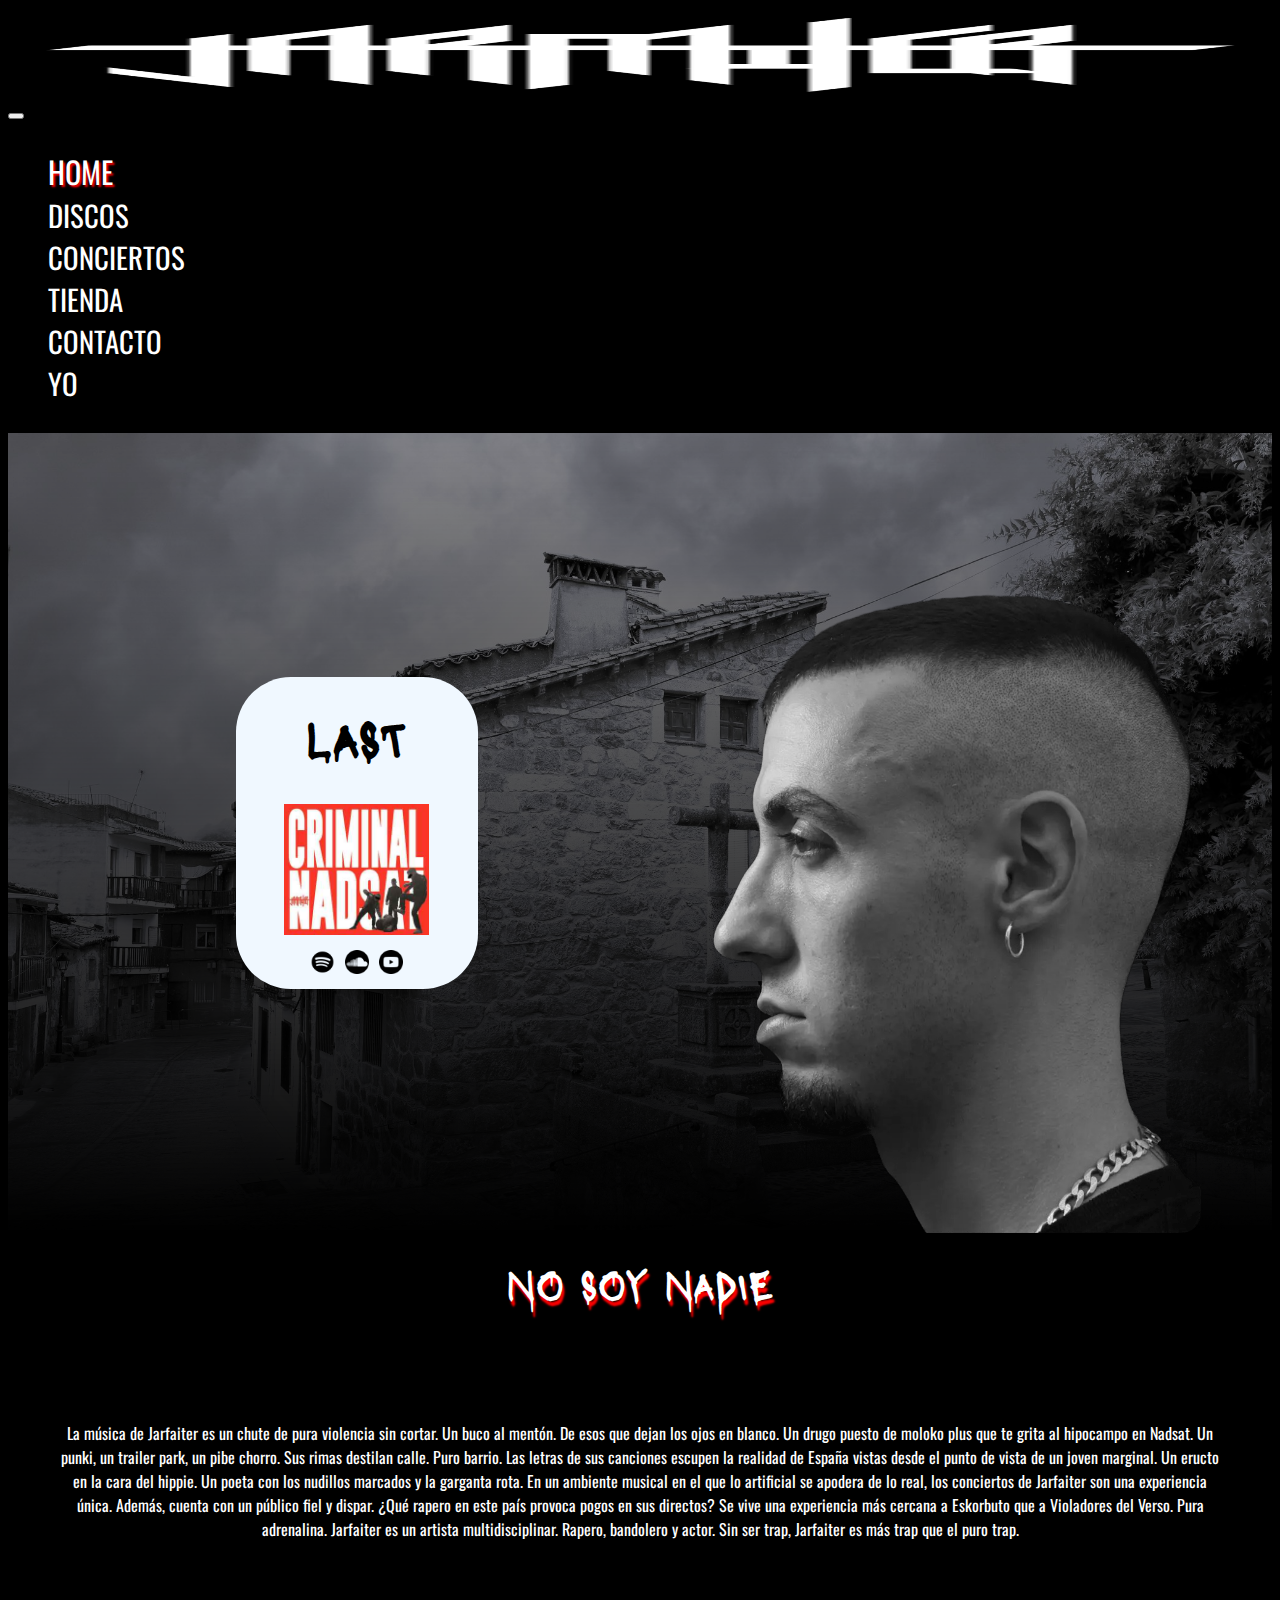
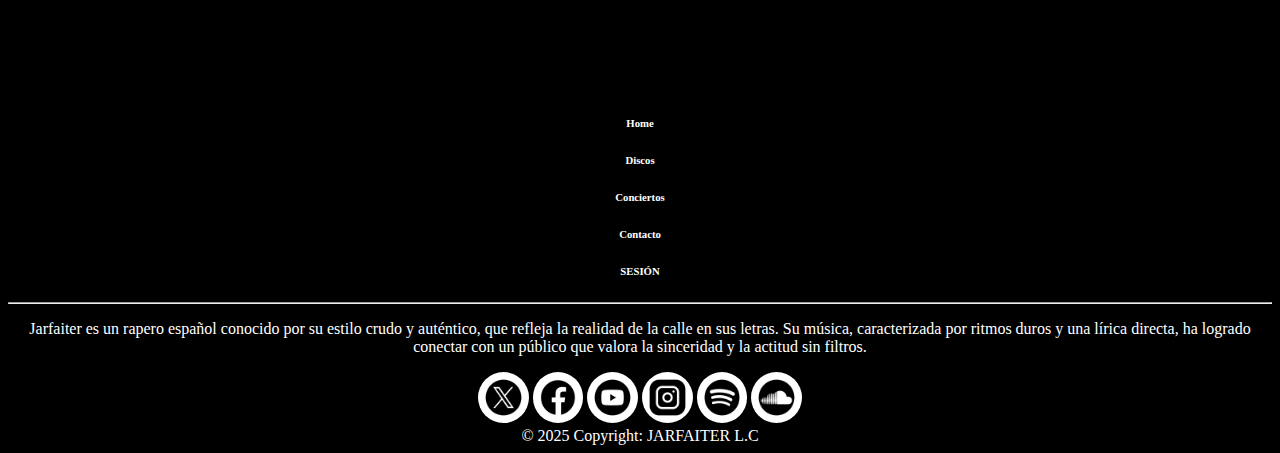
<file: index.html>
<!DOCTYPE html>
<html lang="es">
<head>
    <meta charset="UTF-8">
    <meta name="viewport" content="width=device-width, initial-scale=1.0">
    <title>INDEX</title>
    <link rel="icon" type="image/png" href="fotos/enelpueblo.png">
    <link rel="preconnect" href="https://fonts.googleapis.com">
    <link rel="preconnect" href="https://fonts.gstatic.com" crossorigin>
    <link href="https://fonts.googleapis.com/css2?family=Ballet:opsz@16..72&family=Lacquer&family=Oswald:wght@200..700&display=swap" rel="stylesheet">
    <link rel="stylesheet" href="estilo.css">
    <link href="https://cdn.jsdelivr.net/npm/bootstrap@5.0.2/dist/css/bootstrap.min.css" rel="stylesheet" integrity="sha384-EVSTQN3/azprG1Anm3QDgpJLIm9Nao0Yz1ztcQTwFspd3yD65VohhpuuCOmLASjC" crossorigin="anonymous">
</head>
<body>
  <nav class="navbar navbar-expand-md navbar-dark bg-dark">
    <div class="container-fluid">
        <a class="navbar-brand" href="index.html">
            <img src="fotos/LOGO-JARFA-250x.png" alt="Logo" height="90" class="logo">
        </a>
        
        <button class="navbar-toggler" type="button" data-bs-toggle="collapse" data-bs-target="#navbarNav" aria-controls="navbarNav" aria-expanded="false" aria-label="Toggle navigation">
            <span class="navbar-toggler-icon"></span>
        </button>

        <div class="collapse navbar-collapse justify-content-end" id="navbarNav">
            <ul class="navbar-nav">
                <li class="nav-item">
                    <a class="nav-link active" aria-current="page" href="index.html">HOME</a>
                </li>
                <li class="nav-item">
                    <a class="nav-link " aria-current="page" href="discos.html">DISCOS</a>
                </li>
                <li class="nav-item">
                    <a class="nav-link " href="conciertos.html">CONCIERTOS</a>
                </li>
                <li class="nav-item">
                    <a class="nav-link " aria-current="page" href="tienda.html">TIENDA</a>
                </li>
                <li class="nav-item">
                    <a class="nav-link " href="contacto.html">CONTACTO</a>
                </li>
                <li class="nav-item">
                    <a class="nav-link " aria-current="page" href="login.html" class="indice">YO</a>
                </li>
            </ul>
        </div>
    </div>
</nav>
<div class="contenedorindice" id="miedo">
    <div class="izq">
        <div class="centro">
            <h1 class="titmiedo">LAST</h1>
            <a href="https://open.spotify.com/intl-es/album/6ZGWj2CmYq6YPSaGcO927B"><img src="fotos/criminalnadsat.jpg" alt="" class="disco"></a>
            <div class="subdisco">
                <a href=""><img src="iconos/redondeado.png" alt="" class="icono"> </a>
                <a href=""><img src="iconos/logotipo-de-soundcloud.png" alt="" class="icono"> </a>
                <a href=""><img src="iconos/youtube.png" alt="" class="icono"> </a>
            </div>
        </div>
    </div>
    <div class="der">
        <img src="fotos/jarfaiter-recortado.png" alt="" class="jarfa">
    </div>
</div>
<div class="contenedorsubindice" id="texto">
    <h1 class="titsubindice" id="miedo2">NO SOY NADIE</h1>
    <p class="psubindice">La música de Jarfaiter es un chute de pura violencia sin cortar. Un buco al mentón. De esos que dejan los ojos en blanco. Un drugo puesto de moloko plus que te grita al hipocampo en Nadsat. Un punki, un trailer park, un pibe chorro.
        Sus rimas destilan calle. Puro barrio. Las letras de sus canciones escupen la realidad de España vistas desde el punto de vista de un joven marginal. Un eructo en la cara del hippie. Un poeta con los nudillos marcados y la garganta rota.
        En un ambiente musical en el que lo artificial se apodera de lo real, los conciertos de Jarfaiter son una experiencia única. Además, cuenta con un público fiel y dispar. ¿Qué rapero en este país provoca pogos en sus directos? Se vive una experiencia más cercana a Eskorbuto que a Violadores del Verso. Pura adrenalina.
        Jarfaiter es un artista multidisciplinar. Rapero, bandolero y actor. Sin ser trap, Jarfaiter es más trap que el puro trap.</p>
</div>
<footer class="text-center text-white" style="background-color: #000000">
    <div class="container">
      <section class="mt-5">
        <div class="row text-center d-flex justify-content-center pt-5">
          <div class="col-md-2">
            <h6 class="text-uppercase font-weight-bold">
              <a href="home" class="text-white">Home</a>
            </h6>
          </div>
          <div class="col-md-2">
            <h6 class="text-uppercase font-weight-bold">
              <a href="discos.html" class="text-white">Discos</a>
            </h6>
          </div>
          <div class="col-md-2">
            <h6 class="text-uppercase font-weight-bold">
              <a href="conciertos.html" class="text-white">Conciertos</a>
            </h6>
          </div>
          <div class="col-md-2">
            <h6 class="text-uppercase font-weight-bold">
              <a href="contacto.html" class="text-white">Contacto</a>
            </h6>
          </div>
          <div class="col-md-2">
            <h6 class="text-uppercase font-weight-bold">
              <a href="login.html" class="text-white">SESIÓN</a>
            </h6>
          </div>
        </div>
      </section>
      <hr class="my-5" />
      <section class="mb-5">
        <div class="row d-flex justify-content-center">
          <div class="col-lg-8">
            <p>
                Jarfaiter es un rapero español conocido por su estilo crudo y auténtico, que refleja la realidad de la calle en sus letras. Su música, caracterizada por ritmos duros y una lírica directa, ha logrado conectar con un público que valora la sinceridad y la actitud sin filtros.
            </p>
          </div>
        </div>
      </section>
      <section class="text-center mb-5">
        <a href="https://x.com/i/flow/login?redirect_after_login=%2Fjarfaiter_dice" class="text-white me-4">
          <img src="iconos/twitter (1).png" alt="" class="iconofooter">
        </a>
        <a href="https://www.facebook.com/login/?next=https%3A%2F%2Fwww.facebook.com%2Fjarfaiter%2F%3Flocale%3Des_ES" class="text-white me-4">
            <img src="iconos/facebook (1).png" alt="" class="iconofooter">
        </a>
        <a href="https://www.youtube.com/channel/UCUCxEgrssyvszRfaLBmFxhA" class="text-white me-4">
            <img src="iconos/youtube (1).png" alt="" class="iconofooter">
        </a>
        <a href="https://www.instagram.com/jarfaiterlc/?hl=es" class="text-white me-4">
            <img src="iconos/instagram (1).png" alt="" class="iconofooter">
        </a>
        <a href="https://open.spotify.com/intl-es/artist/7hqwOMu222wUGHIzm49sJk#login" class="text-white me-4">
            <img src="iconos/spotify (1).png" alt="" class="iconofooter">
        </a>
        <a href="https://soundcloud.com/jarfaiter" class="text-white me-4">
            <img src="iconos/soundcloud-logo (1).png" alt="" class="iconofooter">
        </a>
      </section>
    </div>
    <div
         class="text-center p-3"
         style="background-color: rgba(0, 0, 0, 0.2)"
         >
      © 2025 Copyright:
      <a class="text-white" href="contacto.html"
         >JARFAITER L.C</a   
        >
    </div>
  </footer>
      <script src="https://cdn.jsdelivr.net/npm/bootstrap@5.0.2/dist/js/bootstrap.bundle.min.js" integrity="sha384-MrcW6ZMFYlzcLA8Nl+NtUVF0sA7MsXsP1UyJoMp4YLEuNSfAP+JcXn/tWtIaxVXM" crossorigin="anonymous"></script>
</body>
</html>
</file>
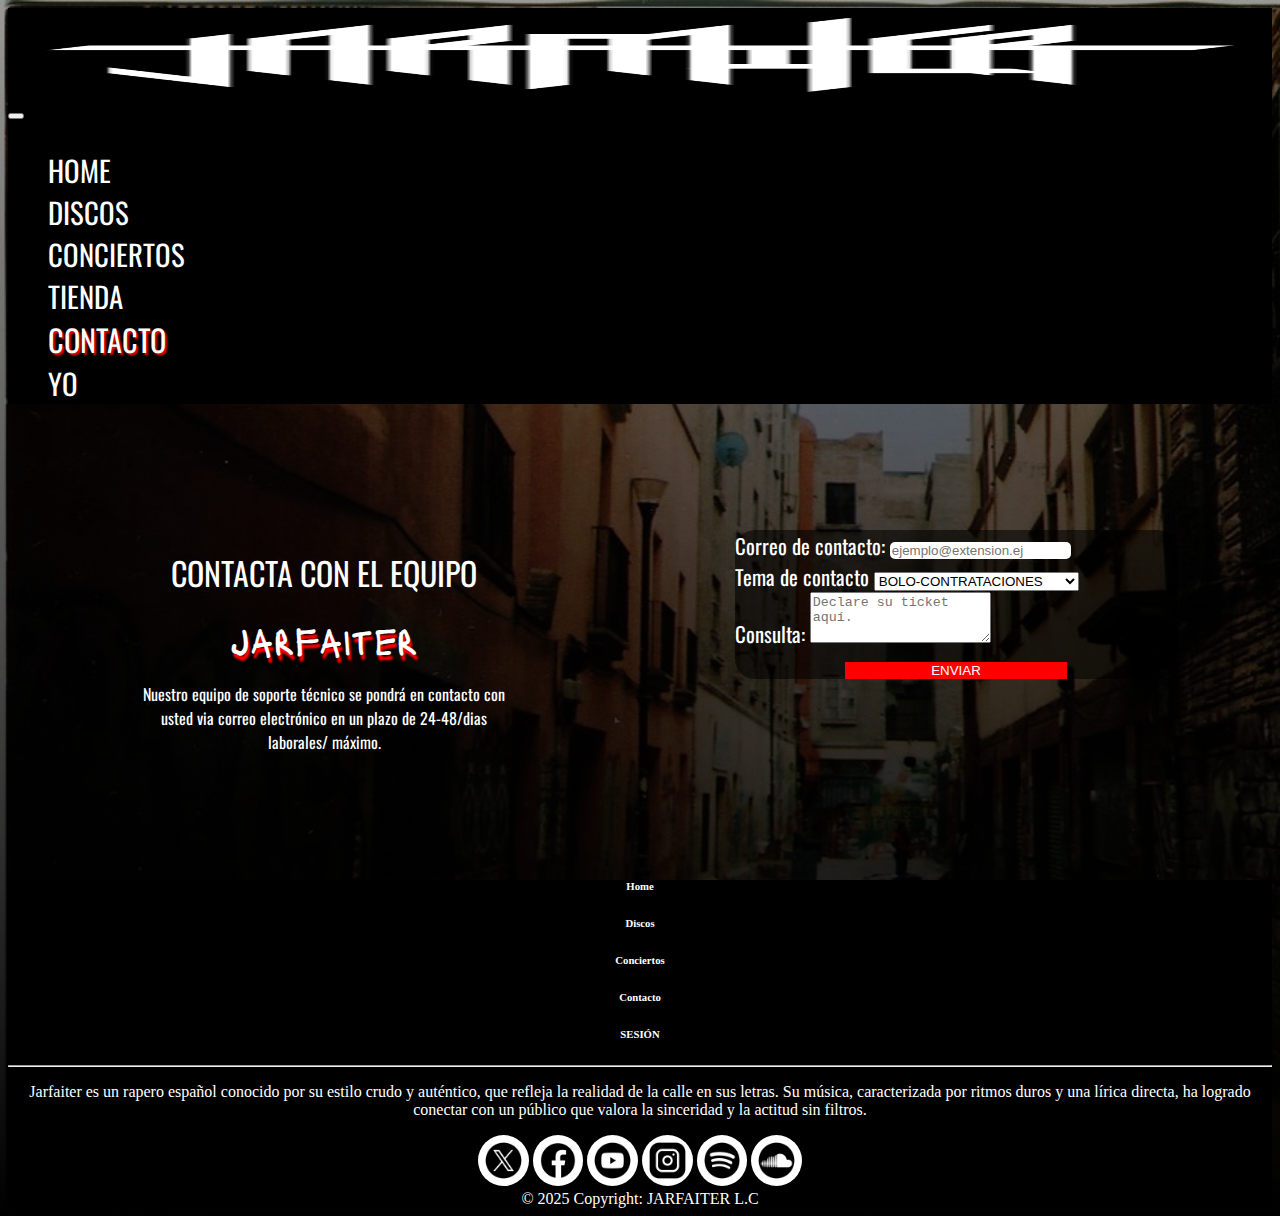
<file: contacto.html>
<!DOCTYPE html>
<html lang="es">
<head>
    <meta charset="UTF-8">
    <meta name="viewport" content="width=device-width, initial-scale=1.0">
    <title>CONTACTO</title>
    <link rel="preconnect" href="https://fonts.googleapis.com">
    <link rel="preconnect" href="https://fonts.gstatic.com" crossorigin>
    <link href="https://fonts.googleapis.com/css2?family=Ballet:opsz@16..72&family=Lacquer&family=Oswald:wght@200..700&display=swap" rel="stylesheet">
    <link rel="stylesheet" href="estilo.css">
    <link href="https://cdn.jsdelivr.net/npm/bootstrap@5.0.2/dist/css/bootstrap.min.css" rel="stylesheet" integrity="sha384-EVSTQN3/azprG1Anm3QDgpJLIm9Nao0Yz1ztcQTwFspd3yD65VohhpuuCOmLASjC" crossorigin="anonymous">
</head>
<body class="bodycontacto">
  <nav class="navbar navbar-expand-md navbar-dark">
    <div class="container-fluid">
        <a class="navbar-brand" href="index.html">
            <img src="fotos/LOGO-JARFA-250x.png" alt="Logo" height="90" class="logo">
        </a>
        
        <button class="navbar-toggler" type="button" data-bs-toggle="collapse" data-bs-target="#navbarNav" aria-controls="navbarNav" aria-expanded="false" aria-label="Toggle navigation">
            <span class="navbar-toggler-icon"></span>
        </button>

        <div class="collapse navbar-collapse justify-content-end" id="navbarNav">
            <ul class="navbar-nav">
                <li class="nav-item">
                    <a class="nav-link" aria-current="page" href="index.html">HOME</a>
                </li>
                <li class="nav-item">
                    <a class="nav-link" aria-current="page" href="discos.html">DISCOS</a>
                </li>
                <li class="nav-item">
                    <a class="nav-link " href="conciertos.html">CONCIERTOS</a>
                </li>
                <li class="nav-item">
                    <a class="nav-link " aria-current="page" href="tienda.html">TIENDA</a>
                </li>
                <li class="nav-item">
                    <a class="nav-link active " href="contacto.html">CONTACTO</a>
                </li>
                <li class="nav-item">
                    <a class="nav-link " aria-current="page" href="login.html" class="indice">YO</a>
                </li>
            </ul>
        </div>
    </div>
</nav>
<div class="contenedorcontacto">
    <div class="izqcontacto">
        <h1 class="tit" id="texto">
            CONTACTA CON EL EQUIPO
        </h1>
        <h2 class="tit" id="miedo2">jarfaiter</h2>
        <p id="texto" class="pcontacto">Nuestro equipo de soporte técnico se pondrá en contacto con usted via correo electrónico en un plazo de 24-48/dias laborales/ máximo.</p>
    </div>
    <div class="dercontacto">
        <form class="formcontacto">
            <div class="form-group">
              <label for="exampleFormControlInput1" id="labelf">Correo de contacto:</label>
              <input type="email" class="form-control" id="exampleFormControlInput1" placeholder="ejemplo@extension.ej">
            </div>
            <div class="form-group">
              <label for="exampleFormControlSelect1"id="labelf">Tema de contacto</label>
              <select class="form-control" id="exampleFormControlSelect1">
                <option>BOLO-CONTRATACIONES</option>
                <option>FECHAS</option>
                <option>TIENDA ONLINE (MERCH)</option>
                <option>SOLICITUD-COLABORACIÓN</option>
                <option>OTRO +</option>
              </select>
            </div>
            <div class="form-group">
              <label for="exampleFormControlTextarea1"id="labelf">Consulta:</label>
              <textarea class="form-control" id="exampleFormControlTextarea1" rows="3" placeholder="Declare su ticket aquí."></textarea>
            </div>
            <button type="submit" class="enviar">ENVIAR</button>
    
          </form>
    </div>
</div>
<footer class="text-center text-white" style="background-color: #000000">
    <div class="container">
      <section class="mt-5">
        <div class="row text-center d-flex justify-content-center pt-5">
          <div class="col-md-2">
            <h6 class="text-uppercase font-weight-bold">
              <a href="home" class="text-white">Home</a>
            </h6>
          </div>
          <div class="col-md-2">
            <h6 class="text-uppercase font-weight-bold">
              <a href="discos.html" class="text-white">Discos</a>
            </h6>
          </div>
          <div class="col-md-2">
            <h6 class="text-uppercase font-weight-bold">
              <a href="conciertos.html" class="text-white">Conciertos</a>
            </h6>
          </div>
          <div class="col-md-2">
            <h6 class="text-uppercase font-weight-bold">
              <a href="contacto.html" class="text-white">Contacto</a>
            </h6>
          </div>
          <div class="col-md-2">
            <h6 class="text-uppercase font-weight-bold">
              <a href="login.html" class="text-white">SESIÓN</a>
            </h6>
          </div>
        </div>
      </section>
      <hr class="my-5" />
      <section class="mb-5">
        <div class="row d-flex justify-content-center">
          <div class="col-lg-8">
            <p>
                Jarfaiter es un rapero español conocido por su estilo crudo y auténtico, que refleja la realidad de la calle en sus letras. Su música, caracterizada por ritmos duros y una lírica directa, ha logrado conectar con un público que valora la sinceridad y la actitud sin filtros.
            </p>
          </div>
        </div>
      </section>
      <section class="text-center mb-5">
        <a href="https://x.com/i/flow/login?redirect_after_login=%2Fjarfaiter_dice" class="text-white me-4">
          <img src="iconos/twitter (1).png" alt="" class="iconofooter">
        </a>
        <a href="https://www.facebook.com/login/?next=https%3A%2F%2Fwww.facebook.com%2Fjarfaiter%2F%3Flocale%3Des_ES" class="text-white me-4">
            <img src="iconos/facebook (1).png" alt="" class="iconofooter">
        </a>
        <a href="https://www.youtube.com/channel/UCUCxEgrssyvszRfaLBmFxhA" class="text-white me-4">
            <img src="iconos/youtube (1).png" alt="" class="iconofooter">
        </a>
        <a href="https://www.instagram.com/jarfaiterlc/?hl=es" class="text-white me-4">
            <img src="iconos/instagram (1).png" alt="" class="iconofooter">
        </a>
        <a href="https://open.spotify.com/intl-es/artist/7hqwOMu222wUGHIzm49sJk#login" class="text-white me-4">
            <img src="iconos/spotify (1).png" alt="" class="iconofooter">
        </a>
        <a href="https://soundcloud.com/jarfaiter" class="text-white me-4">
            <img src="iconos/soundcloud-logo (1).png" alt="" class="iconofooter">
        </a>
      </section>
    </div>
    <div
         class="text-center p-3"
         style="background-color: rgba(0, 0, 0, 0.2)"
         >
      © 2025 Copyright:
      <a class="text-white" href="contacto.html"
         >JARFAITER L.C</a   
        >
    </div>
  </footer>
      <script src="https://cdn.jsdelivr.net/npm/bootstrap@5.0.2/dist/js/bootstrap.bundle.min.js" integrity="sha384-MrcW6ZMFYlzcLA8Nl+NtUVF0sA7MsXsP1UyJoMp4YLEuNSfAP+JcXn/tWtIaxVXM" crossorigin="anonymous"></script>
</body>
</html>
</file>
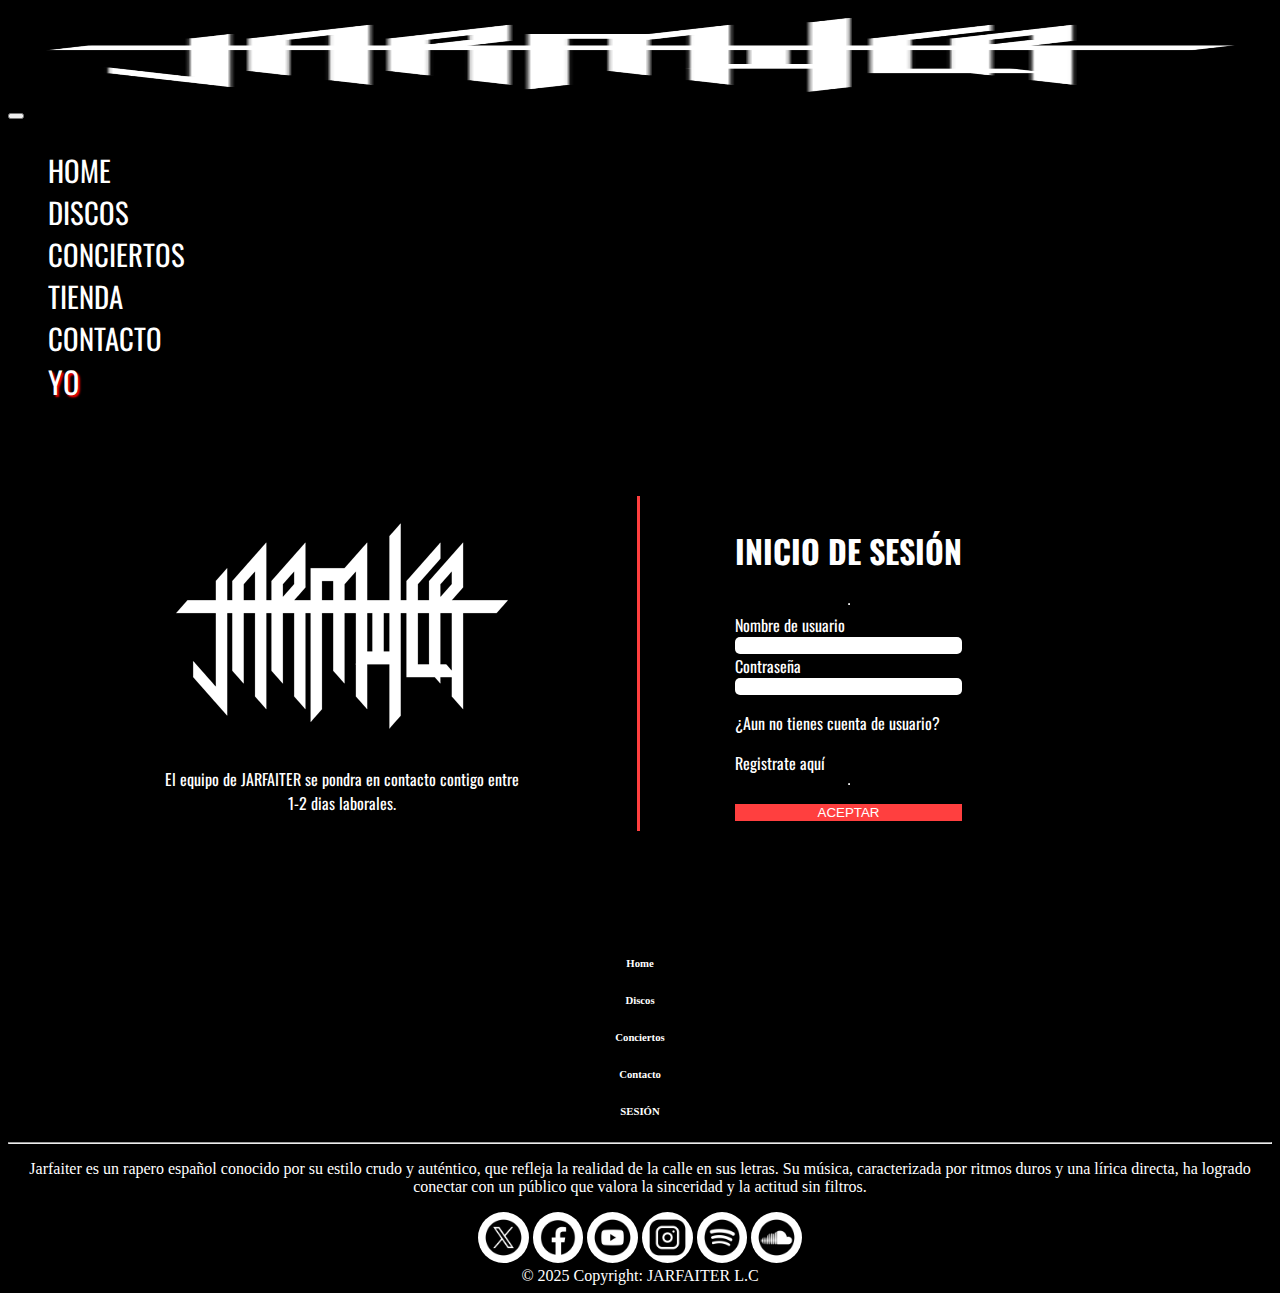
<file: login.html>
<!DOCTYPE html>
<html lang="es">
<head>
    <meta charset="UTF-8">
    <meta name="viewport" content="width=device-width, initial-scale=1.0">
    <title>INDEX</title>
    <link rel="icon" type="image/png" href="fotos/enelpueblo.png">
    <link rel="preconnect" href="https://fonts.googleapis.com">
    <link rel="preconnect" href="https://fonts.gstatic.com" crossorigin>
    <link href="https://fonts.googleapis.com/css2?family=Ballet:opsz@16..72&family=Lacquer&family=Oswald:wght@200..700&display=swap" rel="stylesheet">
    <link rel="stylesheet" href="estilo.css">
    <link href="https://cdn.jsdelivr.net/npm/bootstrap@5.0.2/dist/css/bootstrap.min.css" rel="stylesheet" integrity="sha384-EVSTQN3/azprG1Anm3QDgpJLIm9Nao0Yz1ztcQTwFspd3yD65VohhpuuCOmLASjC" crossorigin="anonymous">
</head>
<body>
  <nav class="navbar navbar-expand-md navbar-dark bg-dark">
    <div class="container-fluid">
        <a class="navbar-brand" href="index.html">
            <img src="fotos/LOGO-JARFA-250x.png" alt="Logo" height="90" class="logo">
        </a>
        
        <button class="navbar-toggler" type="button" data-bs-toggle="collapse" data-bs-target="#navbarNav" aria-controls="navbarNav" aria-expanded="false" aria-label="Toggle navigation">
            <span class="navbar-toggler-icon"></span>
        </button>

        <div class="collapse navbar-collapse justify-content-end" id="navbarNav">
            <ul class="navbar-nav">
                <li class="nav-item">
                    <a class="nav-link" aria-current="page" href="index.html">HOME</a>
                </li>
                <li class="nav-item">
                    <a class="nav-link " aria-current="page" href="discos.html">DISCOS</a>
                </li>
                <li class="nav-item">
                    <a class="nav-link " href="conciertos.html">CONCIERTOS</a>
                </li>
                <li class="nav-item">
                    <a class="nav-link " aria-current="page" href="tienda.html">TIENDA</a>
                </li>
                <li class="nav-item">
                    <a class="nav-link " href="contacto.html">CONTACTO</a>
                </li>
                <li class="nav-item">
                    <a class="nav-link active" aria-current="page" href="login.html" class="indice">YO</a>
                </li>
            </ul>
        </div>
    </div>
</nav>
<div class="centra">
    <div class="log" id="texto">
        <div class="izqlog">
          <img src="fotos/LOGO-JARFA-250x.png" alt="" class="fotolog">
          <p class="sublog">El equipo de JARFAITER se pondra en contacto contigo entre 1-2 dias laborales.</p>
        </div>
       
        <div class="derlog">
          <form action="" class="formloguin">
          <h1 class="h1log">INICIO DE SESIÓN</h1>
            <hr>
            <label for="nombre">Nombre de usuario</label>
            <input type="text" name="nombre">
            <label for="contra">Contraseña</label>
            <input type="password" name="contra">
            <p>¿Aun no tienes cuenta de usuario?</p>
            <a href="registro.html" class="registro">Registrate aquí</a>
            <hr>
            <button type="submit" class="aceptar">ACEPTAR</button>
          </form>
        </div>
    </div>
</div>
<footer class="text-center text-white" style="background-color: #000000">
    <div class="container">
      <section class="mt-5">
        <div class="row text-center d-flex justify-content-center pt-5">
          <div class="col-md-2">
            <h6 class="text-uppercase font-weight-bold">
              <a href="home" class="text-white">Home</a>
            </h6>
          </div>
          <div class="col-md-2">
            <h6 class="text-uppercase font-weight-bold">
              <a href="discos.html" class="text-white">Discos</a>
            </h6>
          </div>
          <div class="col-md-2">
            <h6 class="text-uppercase font-weight-bold">
              <a href="conciertos.html" class="text-white">Conciertos</a>
            </h6>
          </div>
          <div class="col-md-2">
            <h6 class="text-uppercase font-weight-bold">
              <a href="contacto.html" class="text-white">Contacto</a>
            </h6>
          </div>
          <div class="col-md-2">
            <h6 class="text-uppercase font-weight-bold">
              <a href="login.html" class="text-white">SESIÓN</a>
            </h6>
          </div>
        </div>
      </section>
      <hr class="my-5" />
      <section class="mb-5">
        <div class="row d-flex justify-content-center">
          <div class="col-lg-8">
            <p>
                Jarfaiter es un rapero español conocido por su estilo crudo y auténtico, que refleja la realidad de la calle en sus letras. Su música, caracterizada por ritmos duros y una lírica directa, ha logrado conectar con un público que valora la sinceridad y la actitud sin filtros.
            </p>
          </div>
        </div>
      </section>
      <section class="text-center mb-5">
        <a href="https://x.com/i/flow/login?redirect_after_login=%2Fjarfaiter_dice" class="text-white me-4">
          <img src="iconos/twitter (1).png" alt="" class="iconofooter">
        </a>
        <a href="https://www.facebook.com/login/?next=https%3A%2F%2Fwww.facebook.com%2Fjarfaiter%2F%3Flocale%3Des_ES" class="text-white me-4">
            <img src="iconos/facebook (1).png" alt="" class="iconofooter">
        </a>
        <a href="https://www.youtube.com/channel/UCUCxEgrssyvszRfaLBmFxhA" class="text-white me-4">
            <img src="iconos/youtube (1).png" alt="" class="iconofooter">
        </a>
        <a href="https://www.instagram.com/jarfaiterlc/?hl=es" class="text-white me-4">
            <img src="iconos/instagram (1).png" alt="" class="iconofooter">
        </a>
        <a href="https://open.spotify.com/intl-es/artist/7hqwOMu222wUGHIzm49sJk#login" class="text-white me-4">
            <img src="iconos/spotify (1).png" alt="" class="iconofooter">
        </a>
        <a href="https://soundcloud.com/jarfaiter" class="text-white me-4">
            <img src="iconos/soundcloud-logo (1).png" alt="" class="iconofooter">
        </a>
      </section>
    </div>
    <div
         class="text-center p-3"
         style="background-color: rgba(0, 0, 0, 0.2)"
         >
      © 2025 Copyright:
      <a class="text-white" href="contacto.html"
         >JARFAITER L.C</a   
        >
    </div>
  </footer>
      <script src="https://cdn.jsdelivr.net/npm/bootstrap@5.0.2/dist/js/bootstrap.bundle.min.js" integrity="sha384-MrcW6ZMFYlzcLA8Nl+NtUVF0sA7MsXsP1UyJoMp4YLEuNSfAP+JcXn/tWtIaxVXM" crossorigin="anonymous"></script>
</body>
</html>
</file>
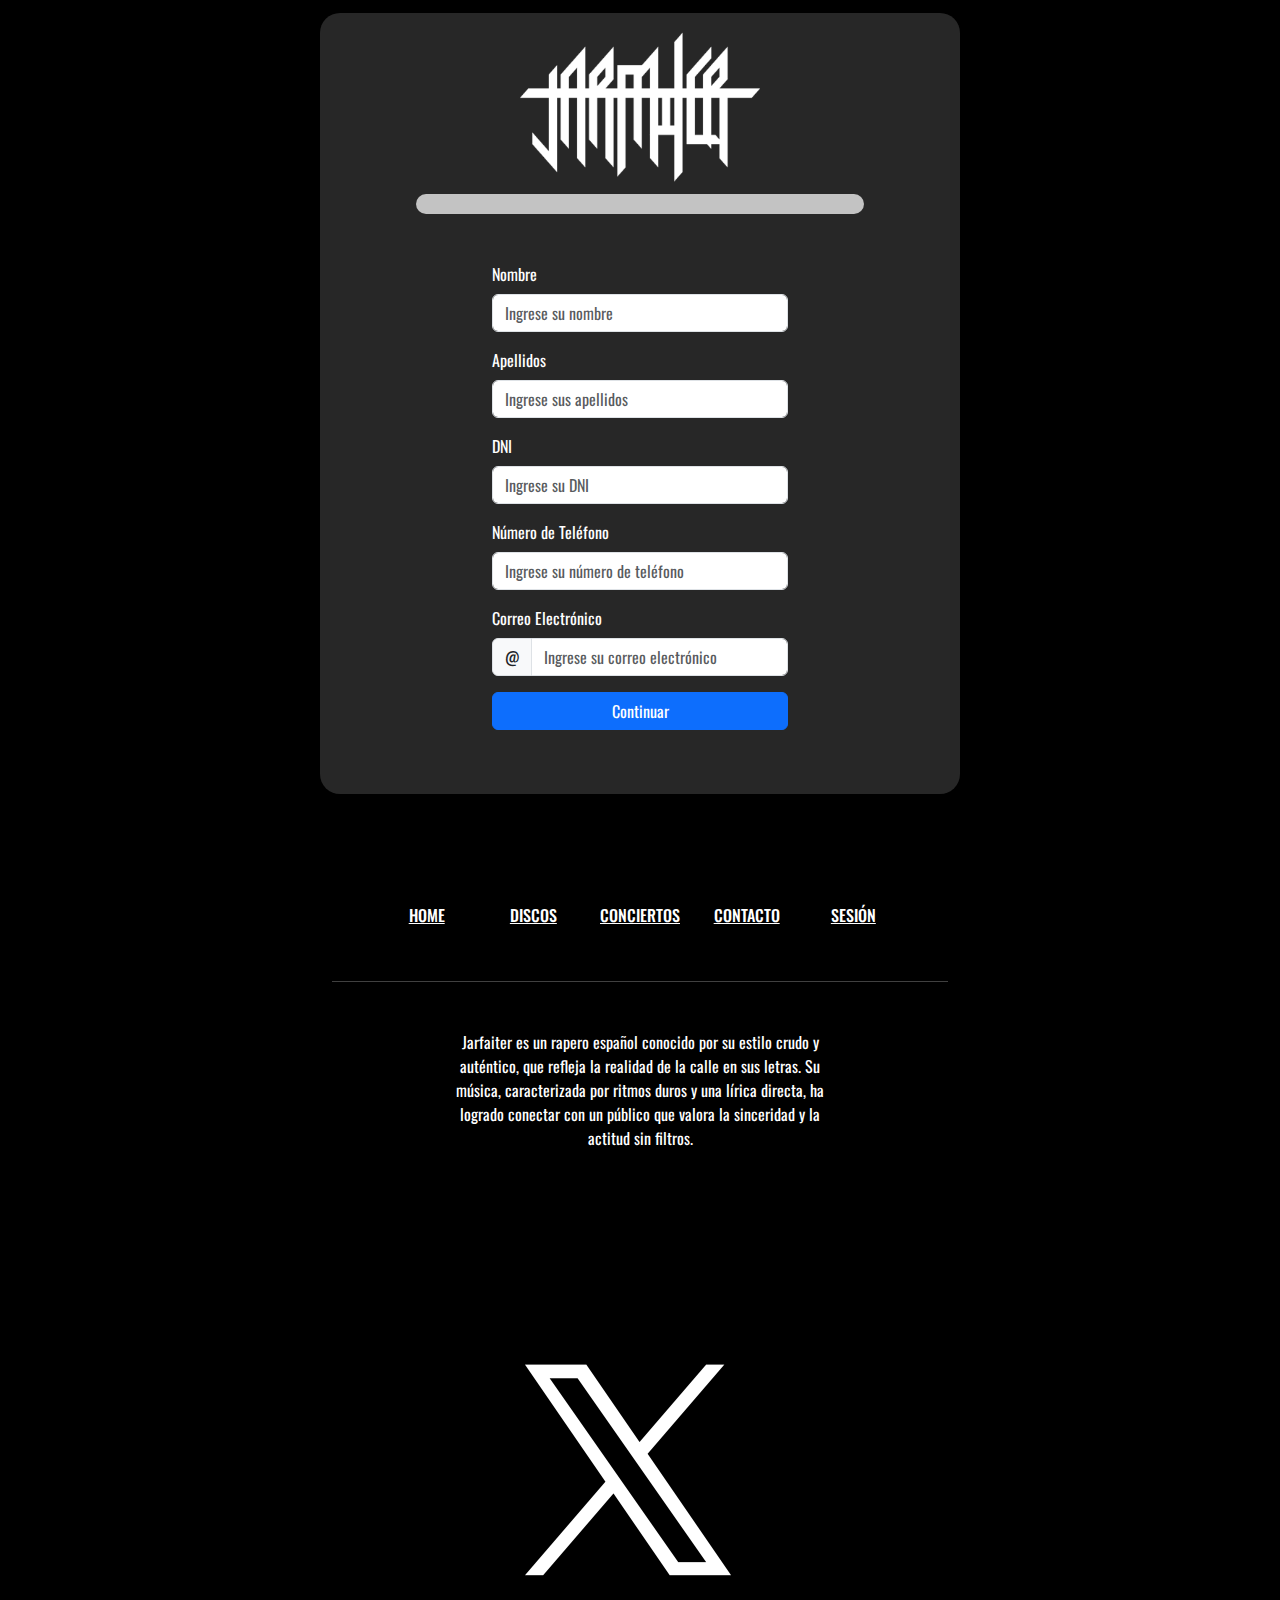
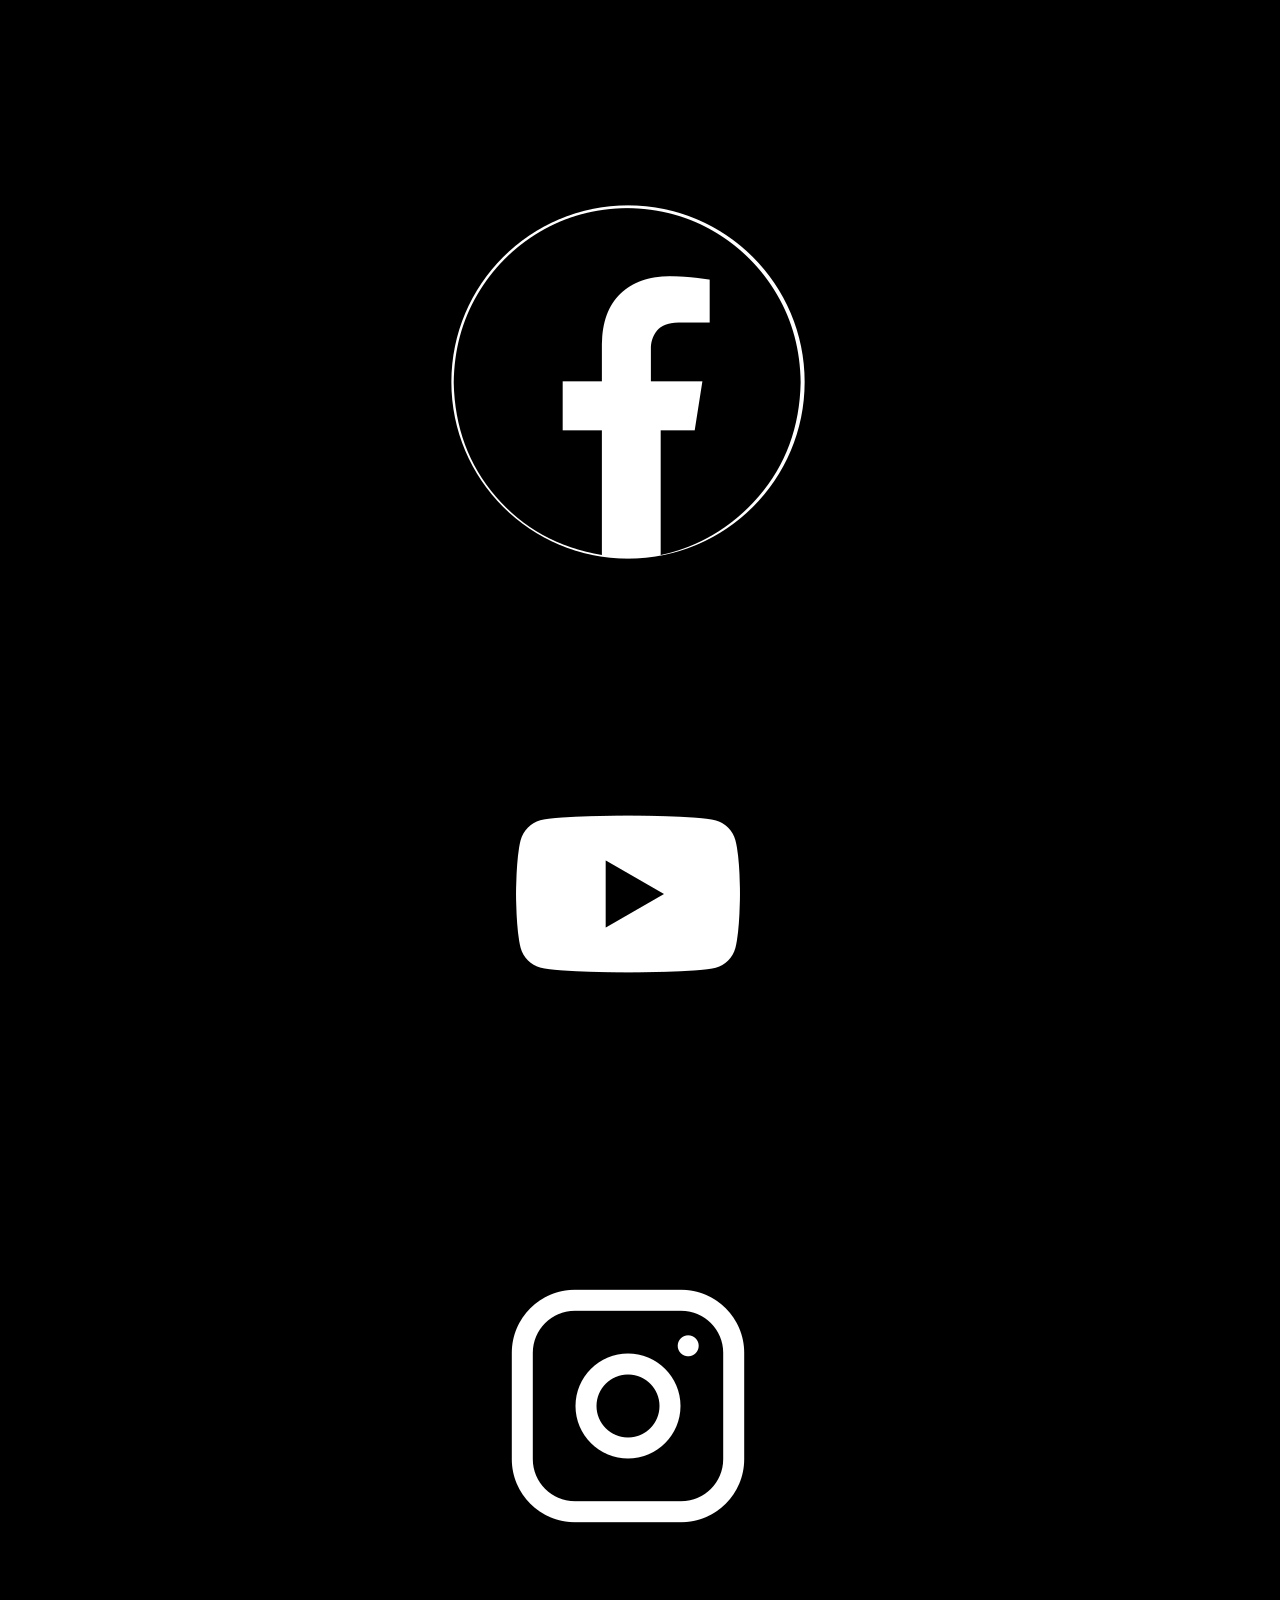
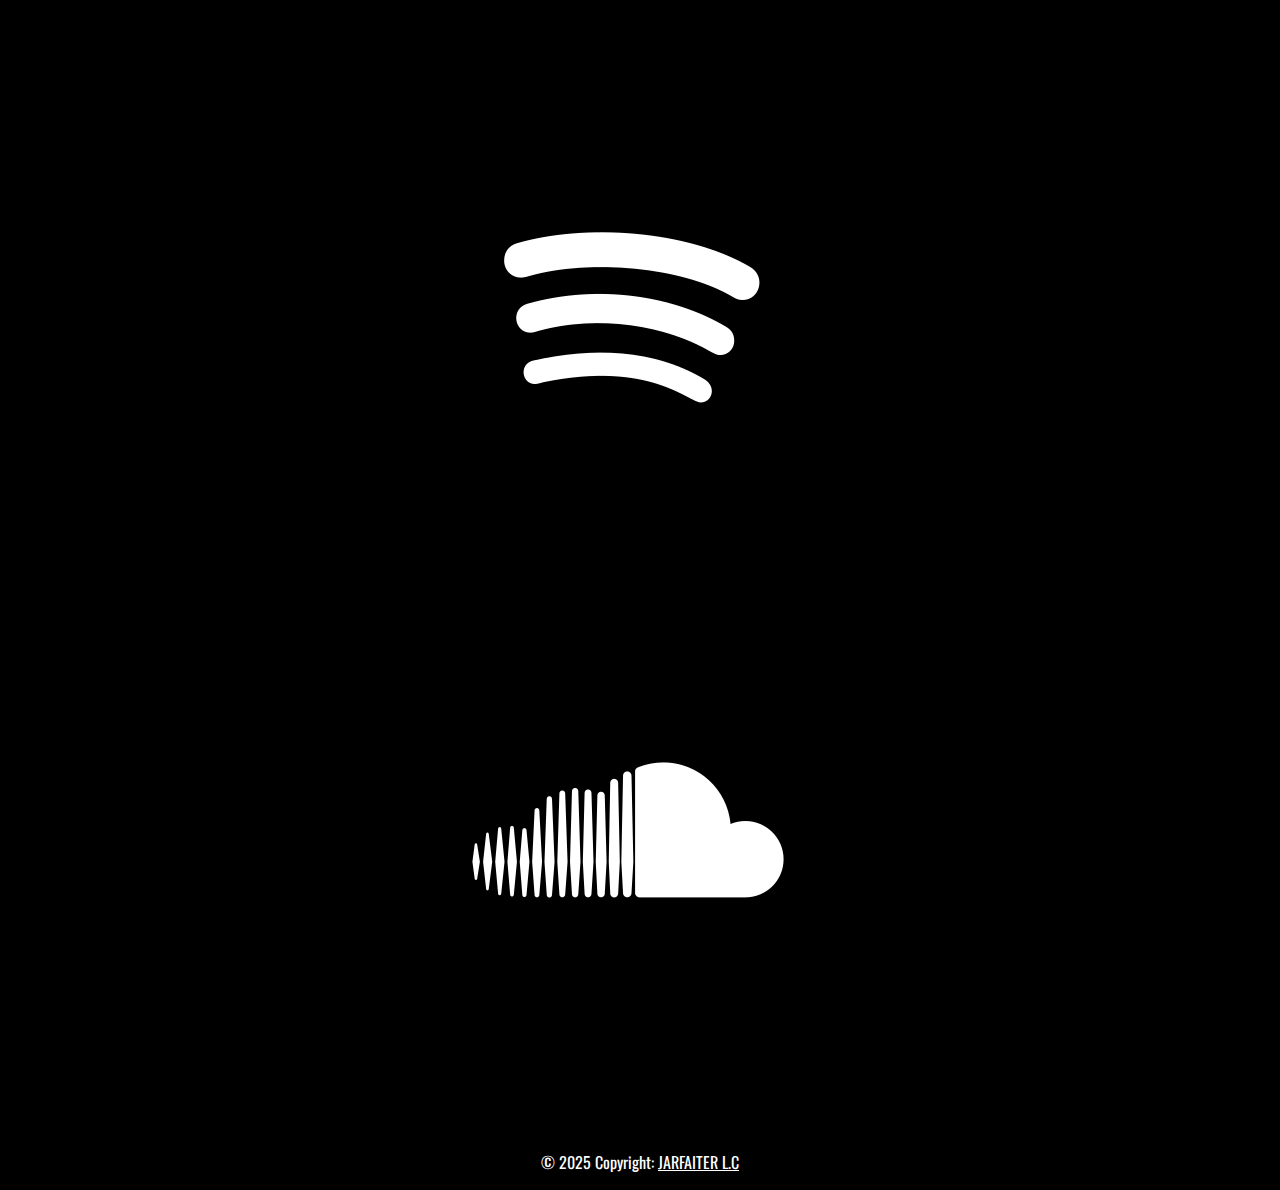
<file: proceso.html>
<!DOCTYPE html>
<html lang="en">
<head>
    <meta charset="UTF-8">
    <meta name="viewport" content="width=device-width, initial-scale=1.0">
    <title>Barra Animada</title>
    <link rel="icon" type="image/png" href="fotos/enelpueblo.png">
    <link rel="preconnect" href="https://fonts.googleapis.com">
    <link rel="preconnect" href="https://fonts.gstatic.com" crossorigin>
    <link
        href="https://fonts.googleapis.com/css2?family=Ballet:opsz@16..72&family=Lacquer&family=Oswald:wght@200..700&display=swap"
        rel="stylesheet">
    <link rel="stylesheet" href="estilocompra.css">
    <link href="https://cdn.jsdelivr.net/npm/bootstrap@5.3.0/dist/css/bootstrap.min.css" rel="stylesheet">
</head>
<body>
    <div class="centrar">
        <div class="padre">

        </div>
        <img src="fotos/LOGO-JARFA-250x.png" alt="" class="logo">
        <div class="containerbarra">
            <div class="bar"></div>
        </div>
        <div class="container mt-5">
            <form action="proceso2.html">
                <div class="mb-3">
                    <label for="nombre" class="form-label">Nombre</label>
                    <input type="text" class="form-control" id="nombre" placeholder="Ingrese su nombre" required>
                </div>
                <div class="mb-3">
                    <label for="apellidos" class="form-label">Apellidos</label>
                    <input type="text" class="form-control" id="apellidos" placeholder="Ingrese sus apellidos" required>
                </div>
                <div class="mb-3">
                    <label for="dni" class="form-label">DNI</label>
                    <input type="text" class="form-control" id="dni" placeholder="Ingrese su DNI" required>
                </div>
                <div class="mb-3">
                    <label for="telefono" class="form-label">Número de Teléfono</label>
                    <input type="tel" class="form-control" id="telefono" placeholder="Ingrese su número de teléfono" required>
                </div>
                <div class="mb-3">
                    <label for="email" class="form-label">Correo Electrónico</label>
                    <div class="input-group">
                        <span class="input-group-text">@</span>
                        <input type="email" class="form-control" id="email" placeholder="Ingrese su correo electrónico" required>
                    </div>
                </div>
                <a href="proceso2.html">
            
                <button type="submit" class="btn btn-primary w-100">Continuar</button>
            </a>
            </form>
        </div>
    </div>
    <footer class="text-center text-white" style="background-color: #000000">
        <div class="container">
          <section class="mt-5">
            <div class="row text-center d-flex justify-content-center pt-5">
              <div class="col-md-2">
                <h6 class="text-uppercase font-weight-bold">
                  <a href="home" class="text-white">Home</a>
                </h6>
              </div>
              <div class="col-md-2">
                <h6 class="text-uppercase font-weight-bold">
                  <a href="discos.html" class="text-white">Discos</a>
                </h6>
              </div>
              <div class="col-md-2">
                <h6 class="text-uppercase font-weight-bold">
                  <a href="conciertos.html" class="text-white">Conciertos</a>
                </h6>
              </div>
              <div class="col-md-2">
                <h6 class="text-uppercase font-weight-bold">
                  <a href="contacto.html" class="text-white">Contacto</a>
                </h6>
              </div>
              <div class="col-md-2">
                <h6 class="text-uppercase font-weight-bold">
                  <a href="login.html" class="text-white">SESIÓN</a>
                </h6>
              </div>
            </div>
          </section>
          <hr class="my-5" />
          <section class="mb-5">
            <div class="row d-flex justify-content-center">
              <div class="col-lg-8">
                <p>
                    Jarfaiter es un rapero español conocido por su estilo crudo y auténtico, que refleja la realidad de la calle en sus letras. Su música, caracterizada por ritmos duros y una lírica directa, ha logrado conectar con un público que valora la sinceridad y la actitud sin filtros.
                </p>
              </div>
            </div>
          </section>
          <section class="text-center mb-5">
            <a href="https://x.com/i/flow/login?redirect_after_login=%2Fjarfaiter_dice" class="text-white me-4">
              <img src="iconos/twitter (1).png" alt="" class="iconofooter">
            </a>
            <a href="https://www.facebook.com/login/?next=https%3A%2F%2Fwww.facebook.com%2Fjarfaiter%2F%3Flocale%3Des_ES" class="text-white me-4">
                <img src="iconos/facebook (1).png" alt="" class="iconofooter">
            </a>
            <a href="https://www.youtube.com/channel/UCUCxEgrssyvszRfaLBmFxhA" class="text-white me-4">
                <img src="iconos/youtube (1).png" alt="" class="iconofooter">
            </a>
            <a href="https://www.instagram.com/jarfaiterlc/?hl=es" class="text-white me-4">
                <img src="iconos/instagram (1).png" alt="" class="iconofooter">
            </a>
            <a href="https://open.spotify.com/intl-es/artist/7hqwOMu222wUGHIzm49sJk#login" class="text-white me-4">
                <img src="iconos/spotify (1).png" alt="" class="iconofooter">
            </a>
            <a href="https://soundcloud.com/jarfaiter" class="text-white me-4">
                <img src="iconos/soundcloud-logo (1).png" alt="" class="iconofooter">
            </a>
          </section>
        </div>
        <div
             class="text-center p-3"
             style="background-color: rgba(0, 0, 0, 0.2)"
             >
          © 2025 Copyright:
          <a class="text-white" href="contacto.html"
             >JARFAITER L.C</a   
            >
        </div>
      </footer>
    <script src="https://cdn.jsdelivr.net/npm/bootstrap@5.3.0/dist/js/bootstrap.bundle.min.js"></script>
</body>
</html>
</file>
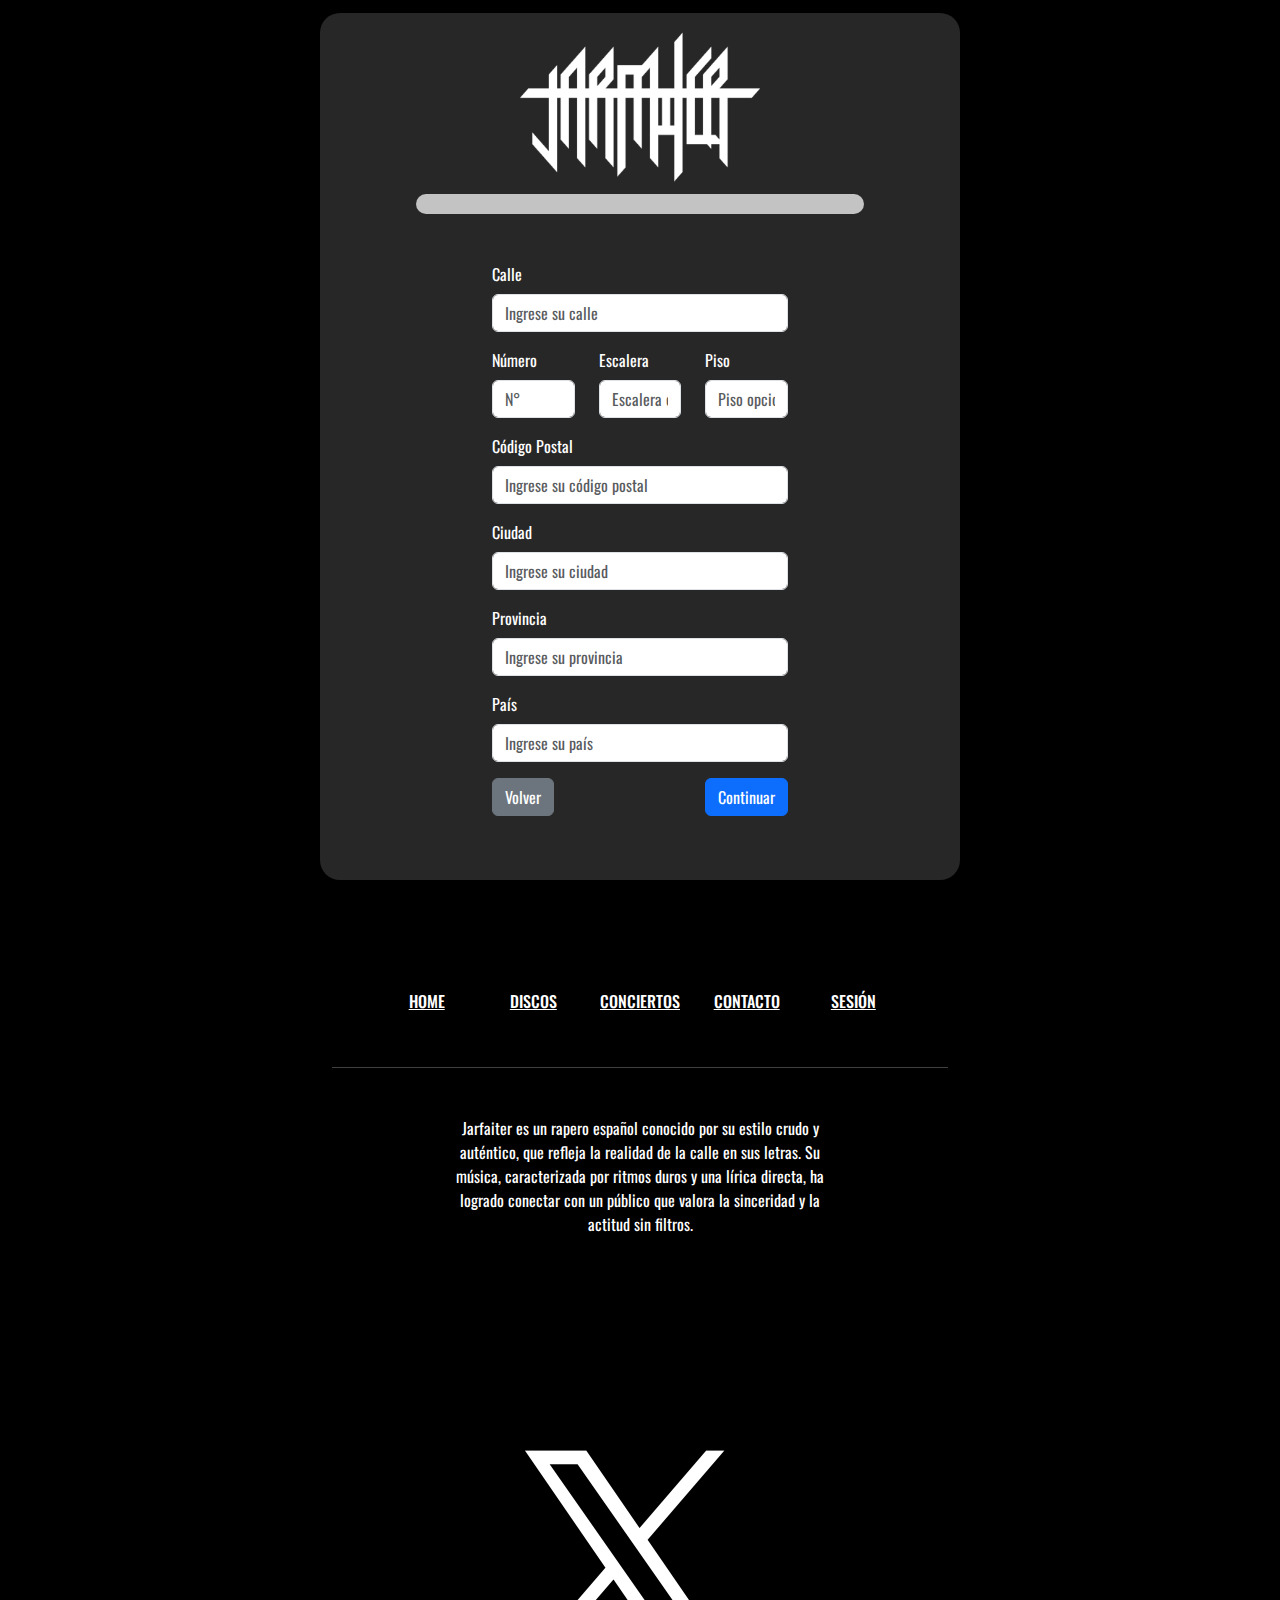
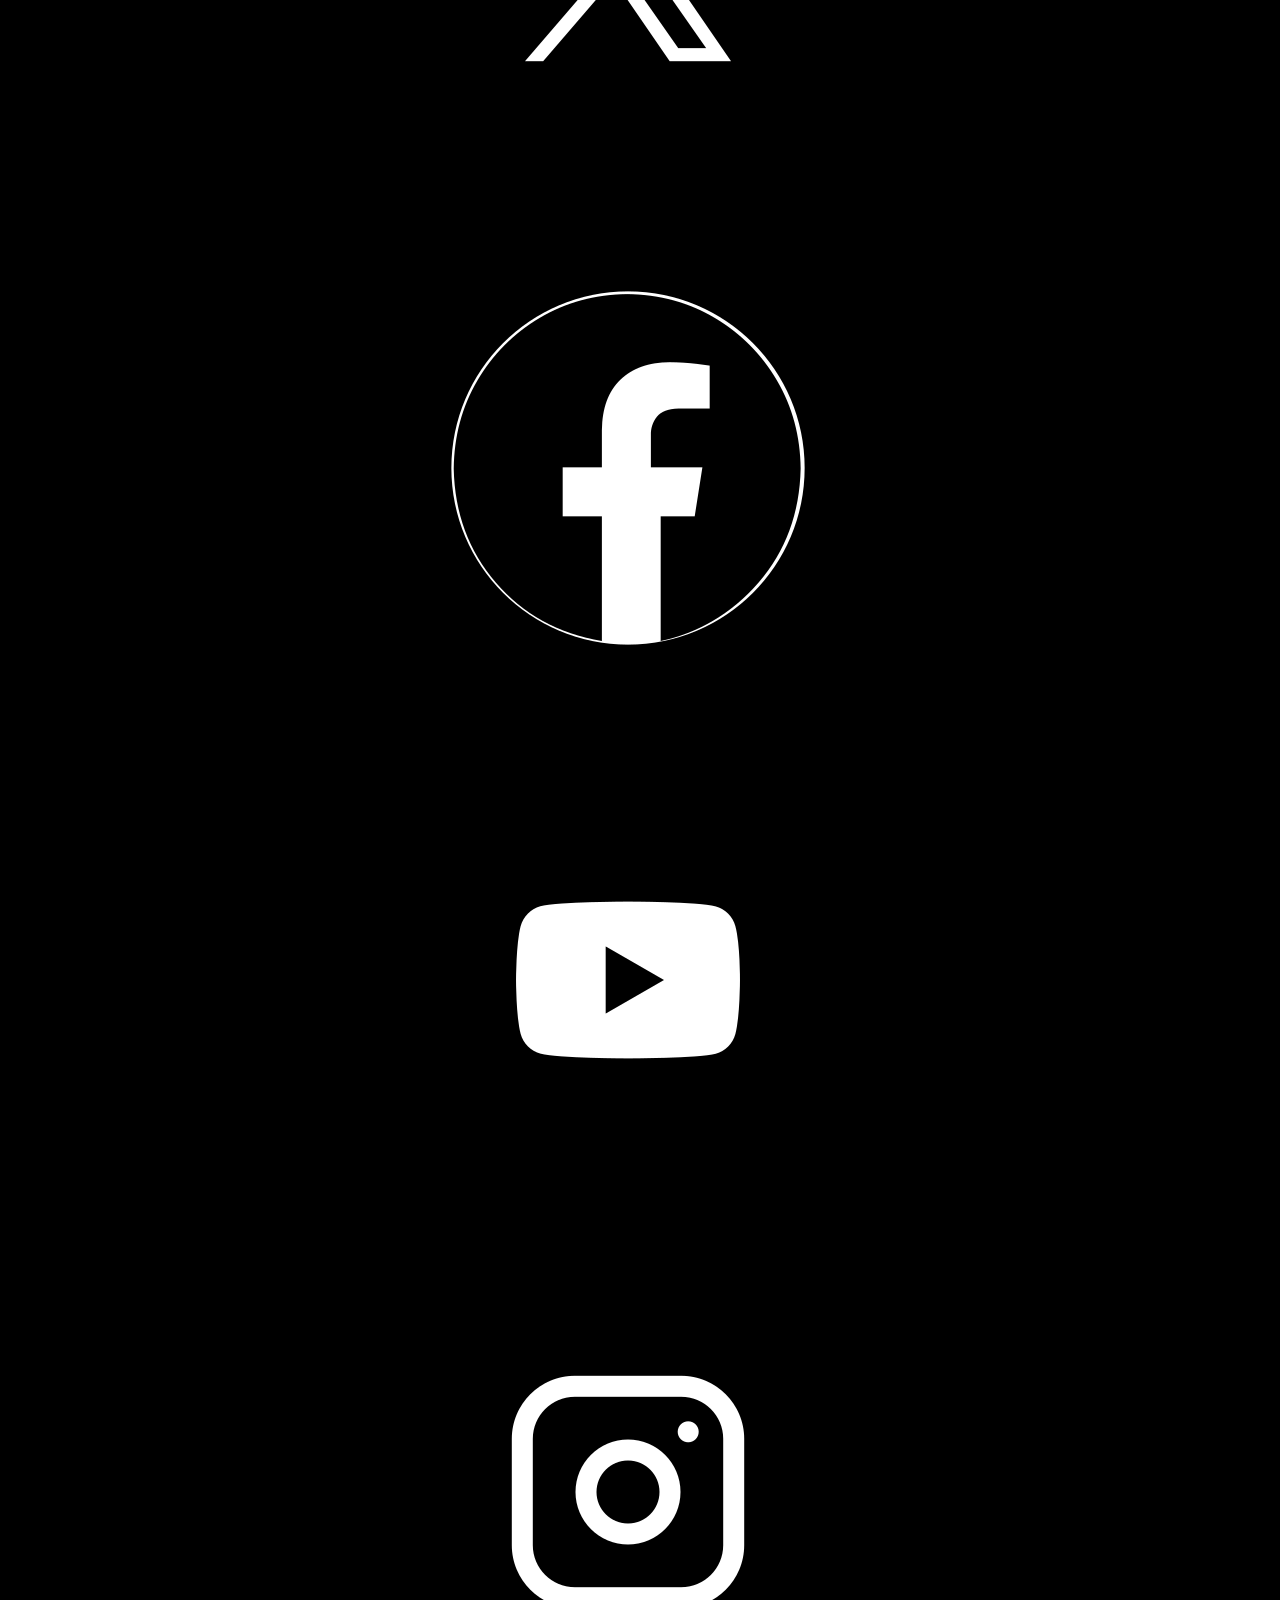
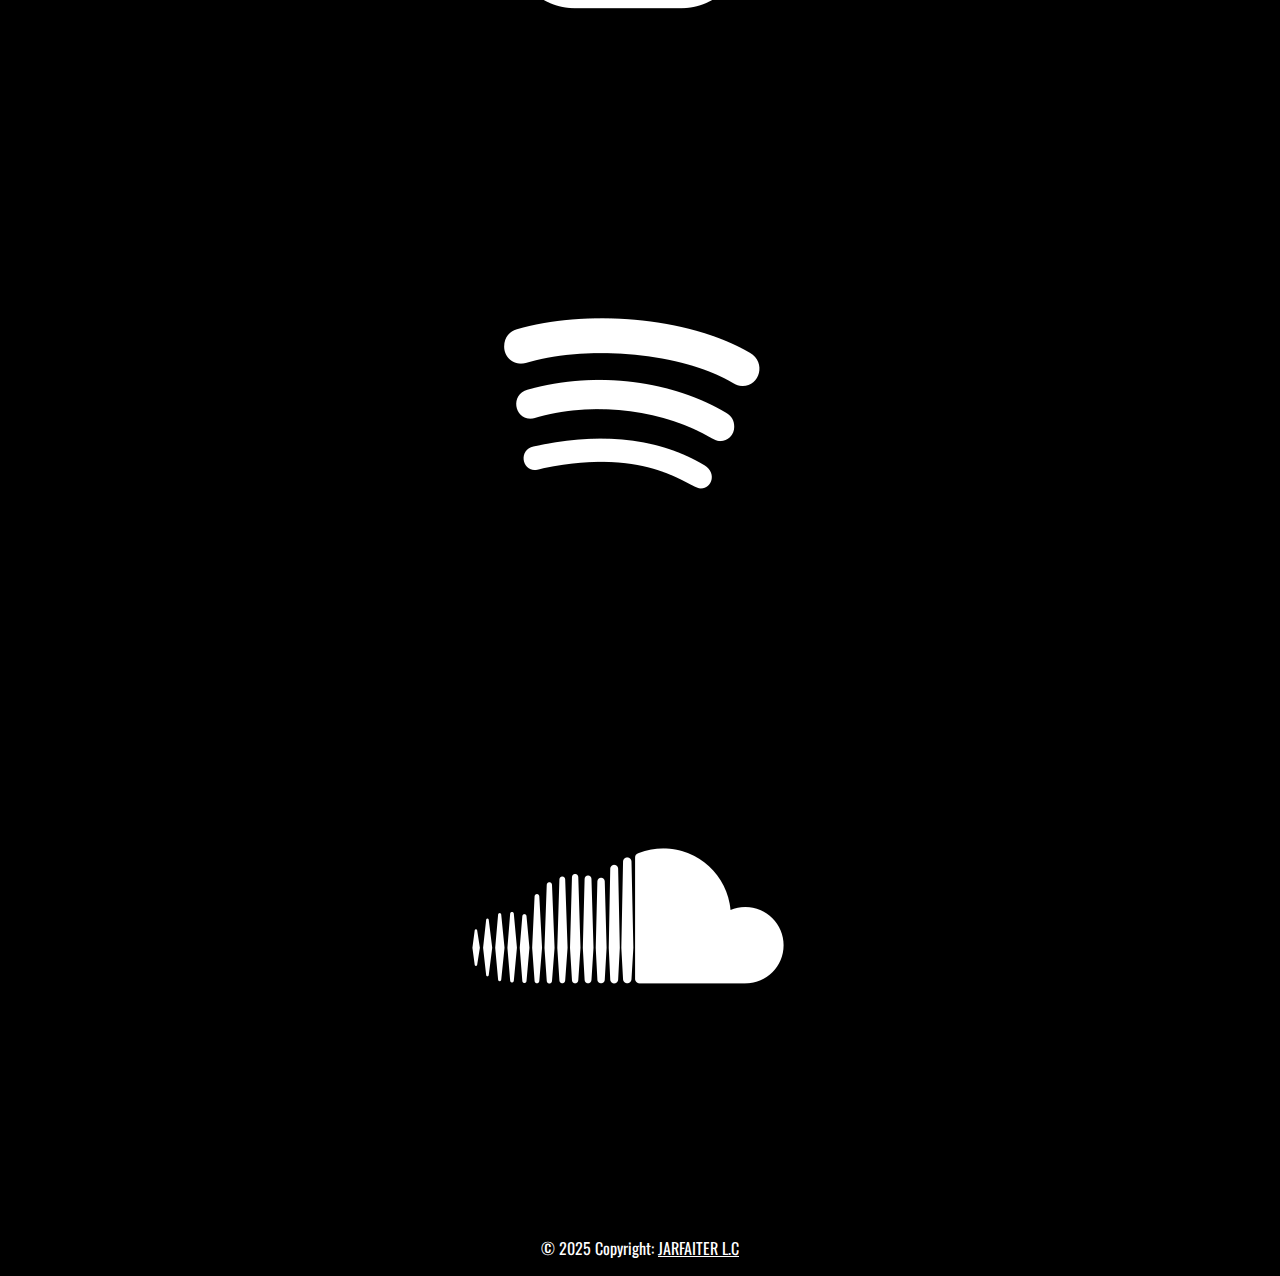
<file: proceso2.html>
<!DOCTYPE html>
<html lang="en">
<head>
    <meta charset="UTF-8">
    <meta name="viewport" content="width=device-width, initial-scale=1.0">
    <title>proceso 2</title>
    <link rel="icon" type="image/png" href="fotos/enelpueblo.png">
    <link rel="preconnect" href="https://fonts.googleapis.com">
    <link rel="preconnect" href="https://fonts.gstatic.com" crossorigin>
    <link
        href="https://fonts.googleapis.com/css2?family=Ballet:opsz@16..72&family=Lacquer&family=Oswald:wght@200..700&display=swap"
        rel="stylesheet">
    <link rel="stylesheet" href="estilocompra.css">
    <link href="https://cdn.jsdelivr.net/npm/bootstrap@5.3.0/dist/css/bootstrap.min.css" rel="stylesheet">
</head>
<body>
    <div class="centrar">
        <div class="padre">
        </div>
        <img src="fotos/LOGO-JARFA-250x.png" alt="" class="logo">
       
        <div class="containerbarra">
            <div class="bar2"></div>
        </div>
        <div class="container mt-5">
            <form action="proceso3.html" method="GET">
                <div class="mb-3">
                    <label for="calle" class="form-label">Calle</label>
                    <input type="text" class="form-control" id="calle" name="calle" placeholder="Ingrese su calle" required>
                </div>
                <div class="row">
                    <div class="col-md-4 mb-3">
                        <label for="numero" class="form-label">Número</label>
                        <input type="text" class="form-control" id="numero" name="numero" placeholder="N°" required>
                    </div>
                    <div class="col-md-4 mb-3">
                        <label for="escalera" class="form-label">Escalera</label>
                        <input type="text" class="form-control" id="escalera" name="escalera" placeholder="Escalera opcional">
                    </div>
                    <div class="col-md-4 mb-3">
                        <label for="piso" class="form-label">Piso</label>
                        <input type="text" class="form-control" id="piso" name="piso" placeholder="Piso opcional">
                    </div>
                </div>
                <div class="mb-3">
                    <label for="codigo_postal" class="form-label">Código Postal</label>
                    <input type="text" class="form-control" id="codigo_postal" name="codigo_postal" placeholder="Ingrese su código postal" required>
                </div>
                <div class="mb-3">
                    <label for="ciudad" class="form-label">Ciudad</label>
                    <input type="text" class="form-control" id="ciudad" name="ciudad" placeholder="Ingrese su ciudad" required>
                </div>
                <div class="mb-3">
                    <label for="provincia" class="form-label">Provincia</label>
                    <input type="text" class="form-control" id="provincia" name="provincia" placeholder="Ingrese su provincia" required>
                </div>
                <div class="mb-3">
                    <label for="pais" class="form-label">País</label>
                    <input type="text" class="form-control" id="pais" name="pais" placeholder="Ingrese su país" required>
                </div>
                <div class="d-flex justify-content-between">
                    <a href="proceso.html" class="btn btn-secondary">Volver</a>
                    <button type="submit" class="btn btn-primary">Continuar</button>
                </div>
            </form>
        </div>
    </div>
    <footer class="text-center text-white" style="background-color: #000000">
        <div class="container">
          <section class="mt-5">
            <div class="row text-center d-flex justify-content-center pt-5">
              <div class="col-md-2">
                <h6 class="text-uppercase font-weight-bold">
                  <a href="home" class="text-white">Home</a>
                </h6>
              </div>
              <div class="col-md-2">
                <h6 class="text-uppercase font-weight-bold">
                  <a href="discos.html" class="text-white">Discos</a>
                </h6>
              </div>
              <div class="col-md-2">
                <h6 class="text-uppercase font-weight-bold">
                  <a href="conciertos.html" class="text-white">Conciertos</a>
                </h6>
              </div>
              <div class="col-md-2">
                <h6 class="text-uppercase font-weight-bold">
                  <a href="contacto.html" class="text-white">Contacto</a>
                </h6>
              </div>
              <div class="col-md-2">
                <h6 class="text-uppercase font-weight-bold">
                  <a href="login.html" class="text-white">SESIÓN</a>
                </h6>
              </div>
            </div>
          </section>
          <hr class="my-5" />
          <section class="mb-5">
            <div class="row d-flex justify-content-center">
              <div class="col-lg-8">
                <p>
                    Jarfaiter es un rapero español conocido por su estilo crudo y auténtico, que refleja la realidad de la calle en sus letras. Su música, caracterizada por ritmos duros y una lírica directa, ha logrado conectar con un público que valora la sinceridad y la actitud sin filtros.
                </p>
              </div>
            </div>
          </section>
          <section class="text-center mb-5">
            <a href="https://x.com/i/flow/login?redirect_after_login=%2Fjarfaiter_dice" class="text-white me-4">
              <img src="iconos/twitter (1).png" alt="" class="iconofooter">
            </a>
            <a href="https://www.facebook.com/login/?next=https%3A%2F%2Fwww.facebook.com%2Fjarfaiter%2F%3Flocale%3Des_ES" class="text-white me-4">
                <img src="iconos/facebook (1).png" alt="" class="iconofooter">
            </a>
            <a href="https://www.youtube.com/channel/UCUCxEgrssyvszRfaLBmFxhA" class="text-white me-4">
                <img src="iconos/youtube (1).png" alt="" class="iconofooter">
            </a>
            <a href="https://www.instagram.com/jarfaiterlc/?hl=es" class="text-white me-4">
                <img src="iconos/instagram (1).png" alt="" class="iconofooter">
            </a>
            <a href="https://open.spotify.com/intl-es/artist/7hqwOMu222wUGHIzm49sJk#login" class="text-white me-4">
                <img src="iconos/spotify (1).png" alt="" class="iconofooter">
            </a>
            <a href="https://soundcloud.com/jarfaiter" class="text-white me-4">
                <img src="iconos/soundcloud-logo (1).png" alt="" class="iconofooter">
            </a>
          </section>
        </div>
        <div
             class="text-center p-3"
             style="background-color: rgba(0, 0, 0, 0.2)"
             >
          © 2025 Copyright:
          <a class="text-white" href="contacto.html"
             >JARFAITER L.C</a   
            >
        </div>
      </footer>
    <script src="https://cdn.jsdelivr.net/npm/bootstrap@5.3.0/dist/js/bootstrap.bundle.min.js"></script>
</body>
</html>
</file>
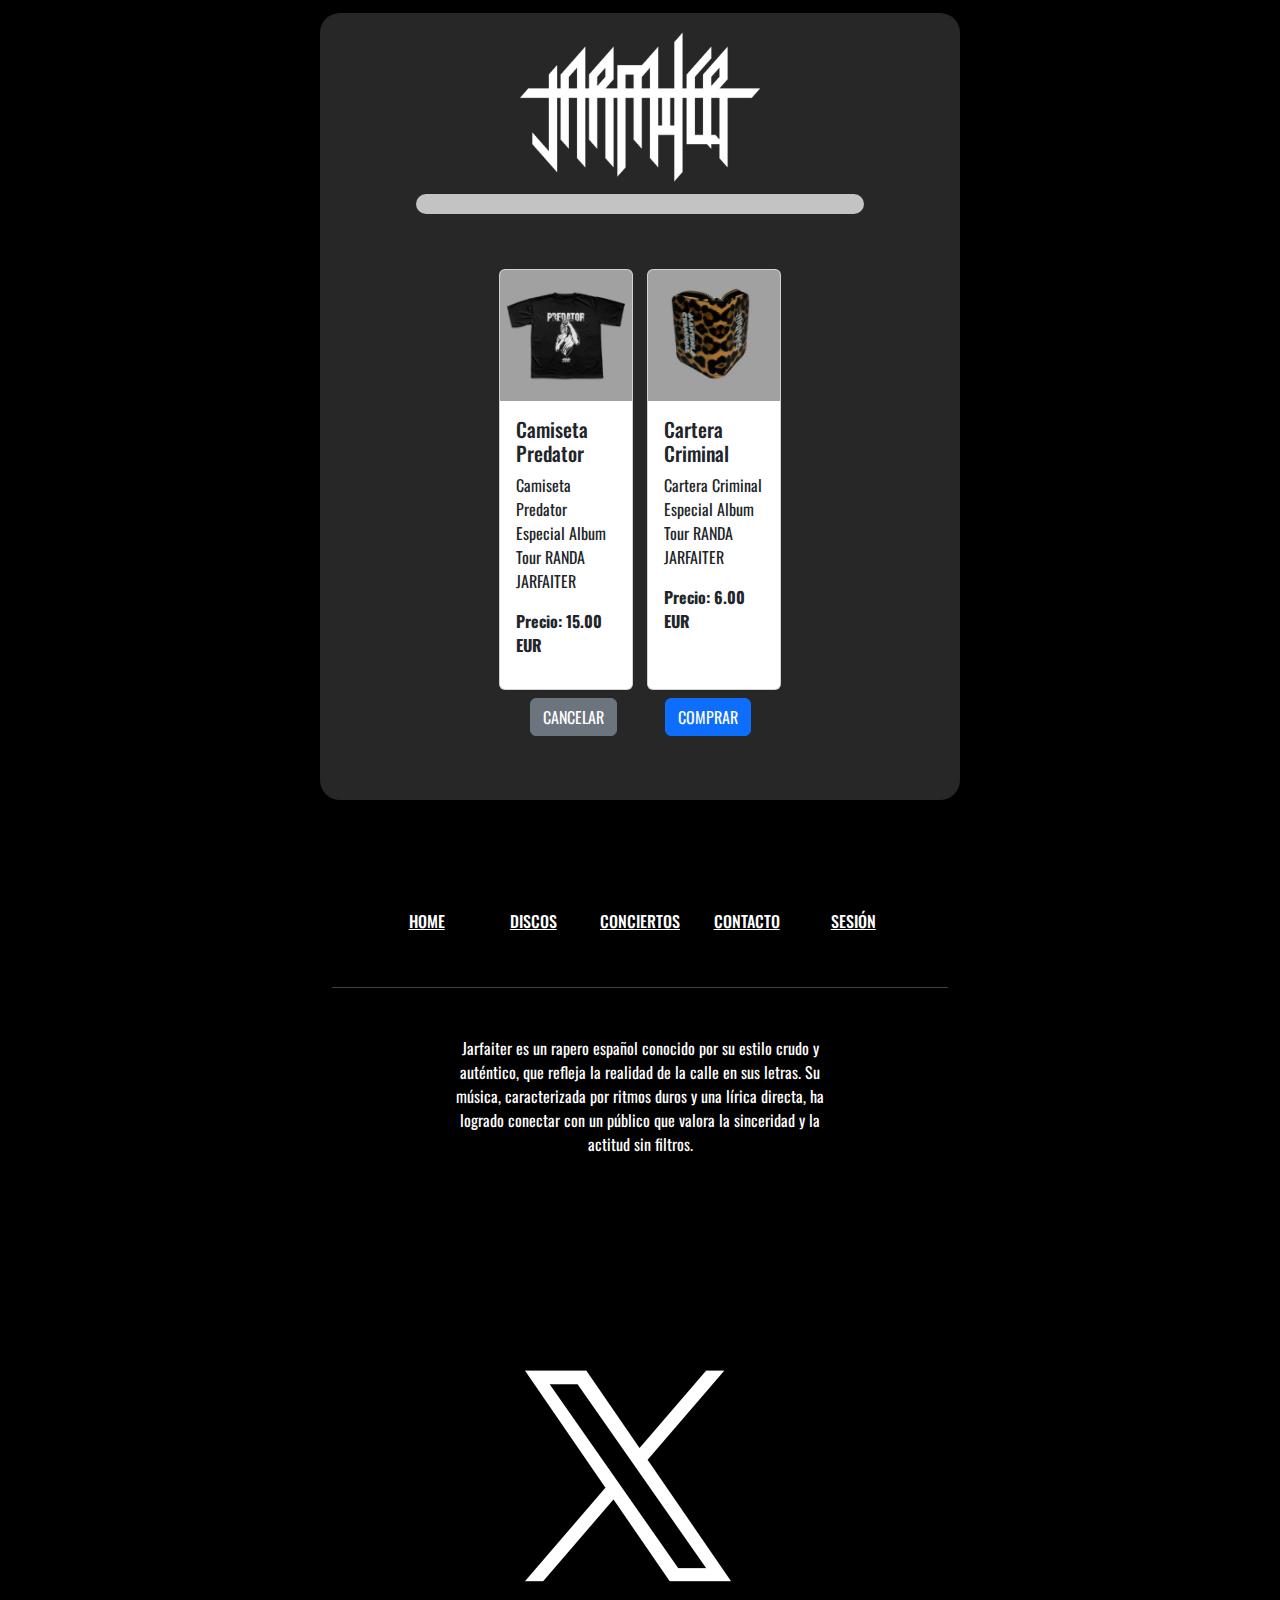
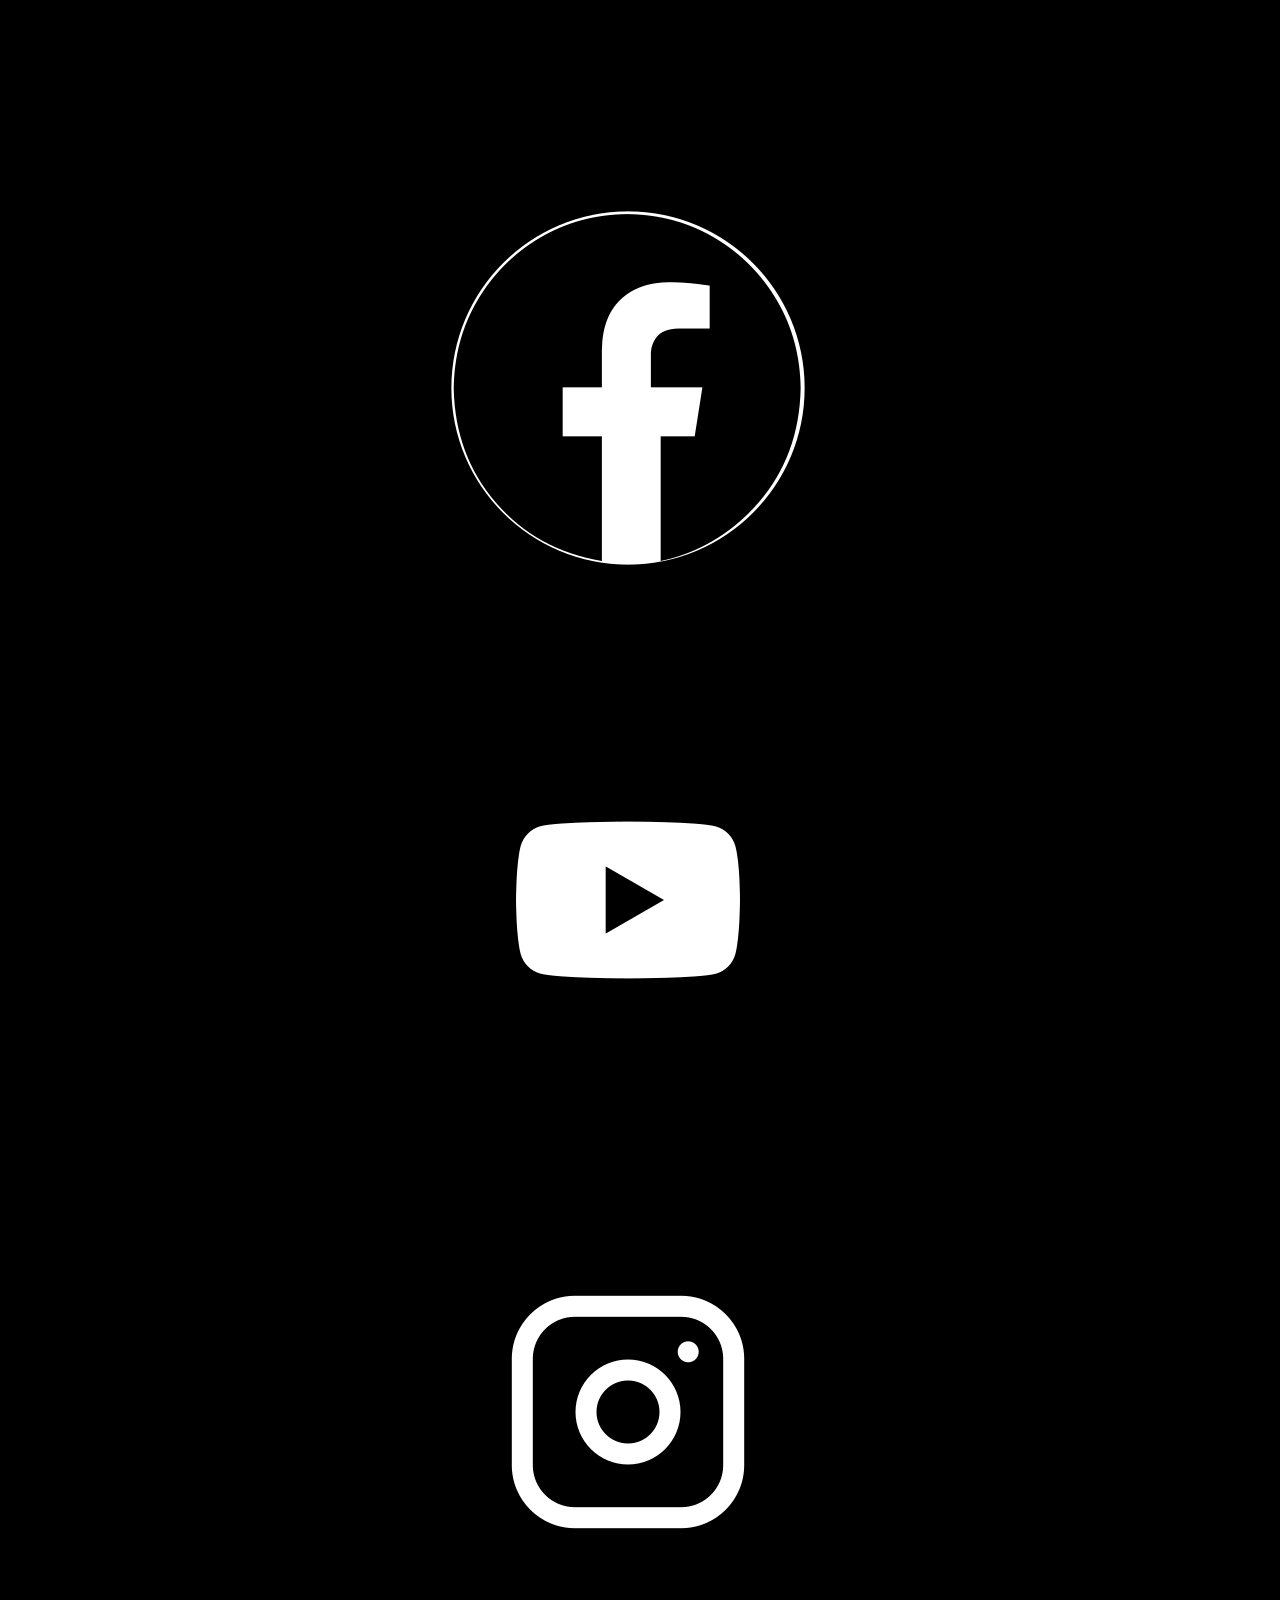
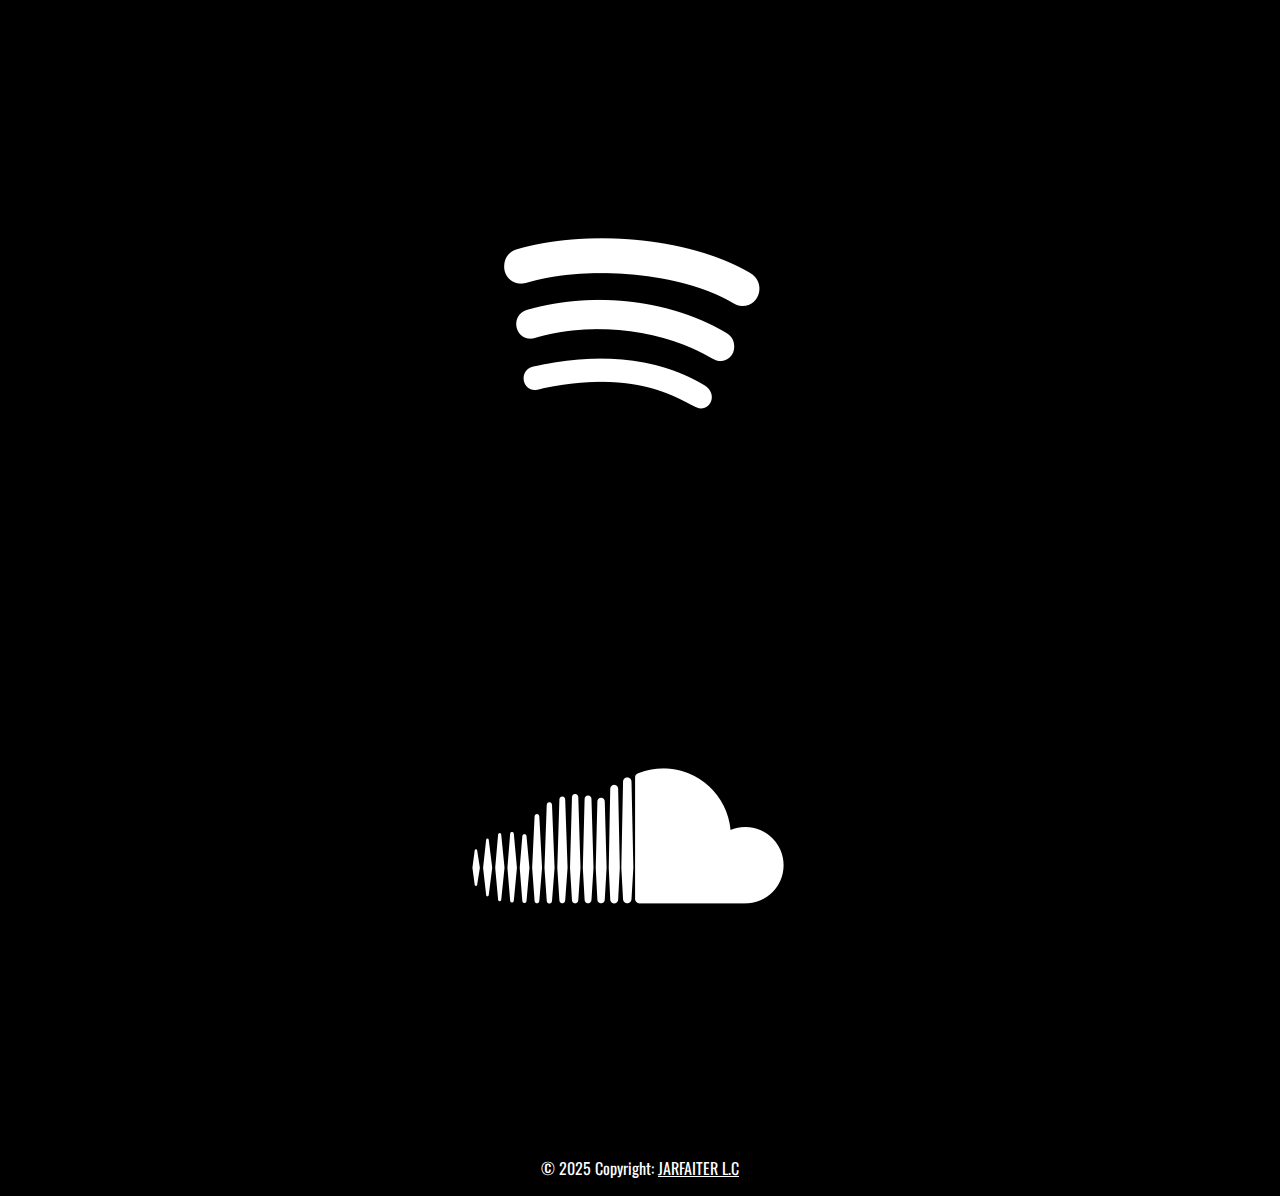
<file: proceso3.html>
<!DOCTYPE html>
<html lang="en">
<head>
    <meta charset="UTF-8">
    <meta name="viewport" content="width=device-width, initial-scale=1.0">
    <title>proceso 3</title>
    <link rel="icon" type="image/png" href="fotos/enelpueblo.png">
    <link rel="preconnect" href="https://fonts.googleapis.com">
    <link rel="preconnect" href="https://fonts.gstatic.com" crossorigin>
    <link
        href="https://fonts.googleapis.com/css2?family=Ballet:opsz@16..72&family=Lacquer&family=Oswald:wght@200..700&display=swap"
        rel="stylesheet">
    <link rel="stylesheet" href="estilocompra.css">
    <link href="https://cdn.jsdelivr.net/npm/bootstrap@5.3.0/dist/css/bootstrap.min.css" rel="stylesheet">
</head>
<body>
    <div class="centrar">
        <div class="padre">
        </div>
        <img src="fotos/LOGO-JARFA-250x.png" alt="" class="logo">
       
        <div class="containerbarra">
            <div class="bar3"></div>
        </div>
        <div class="container mt-5 cesta">
            <div class="card">
                <img src="fotos/cami2.png.webp" class="card-img-top" alt="Imagen del producto">
                <div class="card-body">
                    <h5 class="card-title">Camiseta Predator</h5>
                    <p class="card-text">Camiseta Predator Especial Album Tour RANDA JARFAITER</p>
                    <p class="fw-bold">Precio: 15.00 EUR</p>
                </div>
            </div>
            <div class="card">
                <img src="shop/CARTERA_ANIMAL_1-300x300.webp" class="card-img-top" alt="Imagen del producto">
                <div class="card-body">
                    <h5 class="card-title">Cartera Criminal</h5>
                    <p class="card-text">Cartera Criminal Especial Album Tour RANDA JARFAITER</p>
                    <p class="fw-bold">Precio: 6.00 EUR</p>
                </div>
            </div>
        </div>
        <div class="d-flex justify-content-between botones">
            <a href="tienda.html" class="btn btn-secondary me-5" id="boton">CANCELAR</a>
            <a href="proceso4.html" class="btn btn-primary">COMPRAR</a>
        </div>
    </div>
    <footer class="text-center text-white" style="background-color: #000000">
        <div class="container">
          <section class="mt-5">
            <div class="row text-center d-flex justify-content-center pt-5">
              <div class="col-md-2">
                <h6 class="text-uppercase font-weight-bold">
                  <a href="home" class="text-white">Home</a>
                </h6>
              </div>
              <div class="col-md-2">
                <h6 class="text-uppercase font-weight-bold">
                  <a href="discos.html" class="text-white">Discos</a>
                </h6>
              </div>
              <div class="col-md-2">
                <h6 class="text-uppercase font-weight-bold">
                  <a href="conciertos.html" class="text-white">Conciertos</a>
                </h6>
              </div>
              <div class="col-md-2">
                <h6 class="text-uppercase font-weight-bold">
                  <a href="contacto.html" class="text-white">Contacto</a>
                </h6>
              </div>
              <div class="col-md-2">
                <h6 class="text-uppercase font-weight-bold">
                  <a href="login.html" class="text-white">SESIÓN</a>
                </h6>
              </div>
            </div>
          </section>
          <hr class="my-5" />
          <section class="mb-5">
            <div class="row d-flex justify-content-center">
              <div class="col-lg-8">
                <p>
                    Jarfaiter es un rapero español conocido por su estilo crudo y auténtico, que refleja la realidad de la calle en sus letras. Su música, caracterizada por ritmos duros y una lírica directa, ha logrado conectar con un público que valora la sinceridad y la actitud sin filtros.
                </p>
              </div>
            </div>
          </section>
          <section class="text-center mb-5">
            <a href="https://x.com/i/flow/login?redirect_after_login=%2Fjarfaiter_dice" class="text-white me-4">
              <img src="iconos/twitter (1).png" alt="" class="iconofooter">
            </a>
            <a href="https://www.facebook.com/login/?next=https%3A%2F%2Fwww.facebook.com%2Fjarfaiter%2F%3Flocale%3Des_ES" class="text-white me-4">
                <img src="iconos/facebook (1).png" alt="" class="iconofooter">
            </a>
            <a href="https://www.youtube.com/channel/UCUCxEgrssyvszRfaLBmFxhA" class="text-white me-4">
                <img src="iconos/youtube (1).png" alt="" class="iconofooter">
            </a>
            <a href="https://www.instagram.com/jarfaiterlc/?hl=es" class="text-white me-4">
                <img src="iconos/instagram (1).png" alt="" class="iconofooter">
            </a>
            <a href="https://open.spotify.com/intl-es/artist/7hqwOMu222wUGHIzm49sJk#login" class="text-white me-4">
                <img src="iconos/spotify (1).png" alt="" class="iconofooter">
            </a>
            <a href="https://soundcloud.com/jarfaiter" class="text-white me-4">
                <img src="iconos/soundcloud-logo (1).png" alt="" class="iconofooter">
            </a>
          </section>
        </div>
        <div
             class="text-center p-3"
             style="background-color: rgba(0, 0, 0, 0.2)"
             >
          © 2025 Copyright:
          <a class="text-white" href="contacto.html"
             >JARFAITER L.C</a   
            >
        </div>
      </footer>
    <script src="https://cdn.jsdelivr.net/npm/bootstrap@5.3.0/dist/js/bootstrap.bundle.min.js"></script>
</body>
</html>
</file>
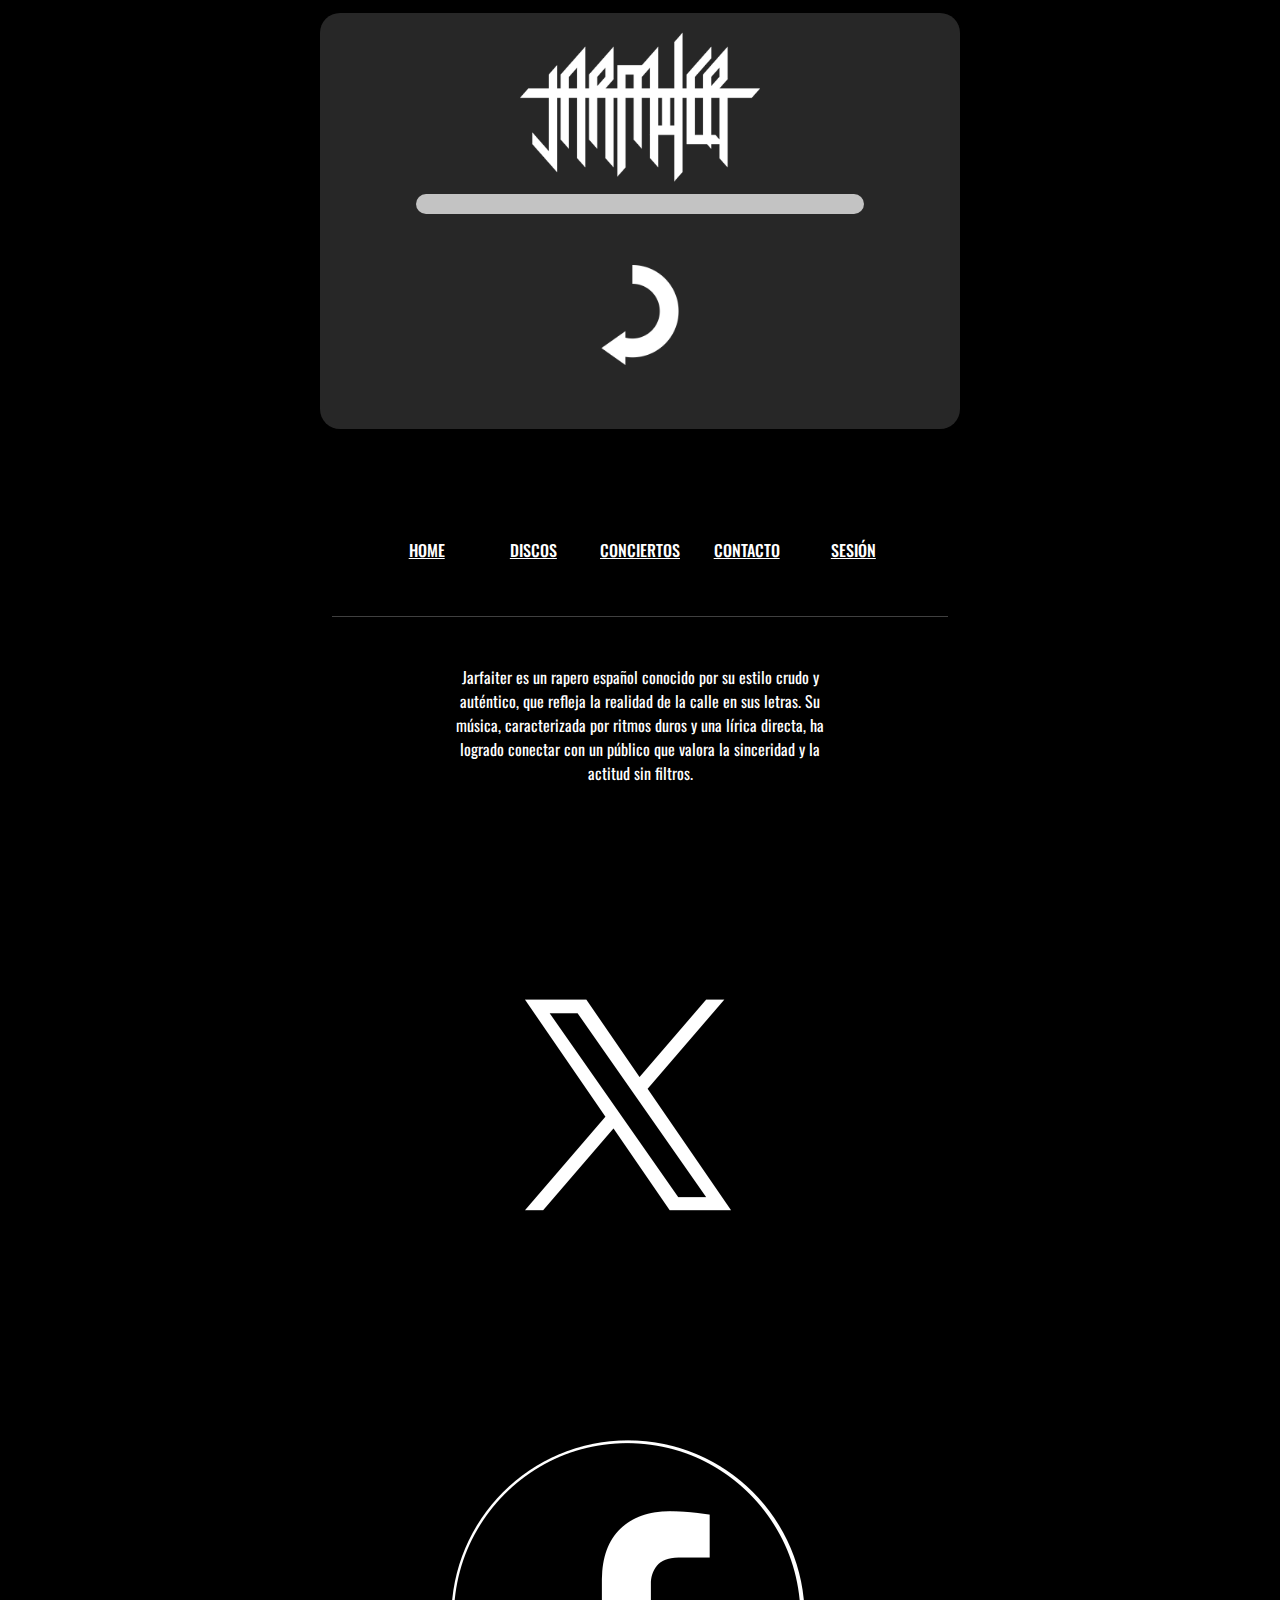
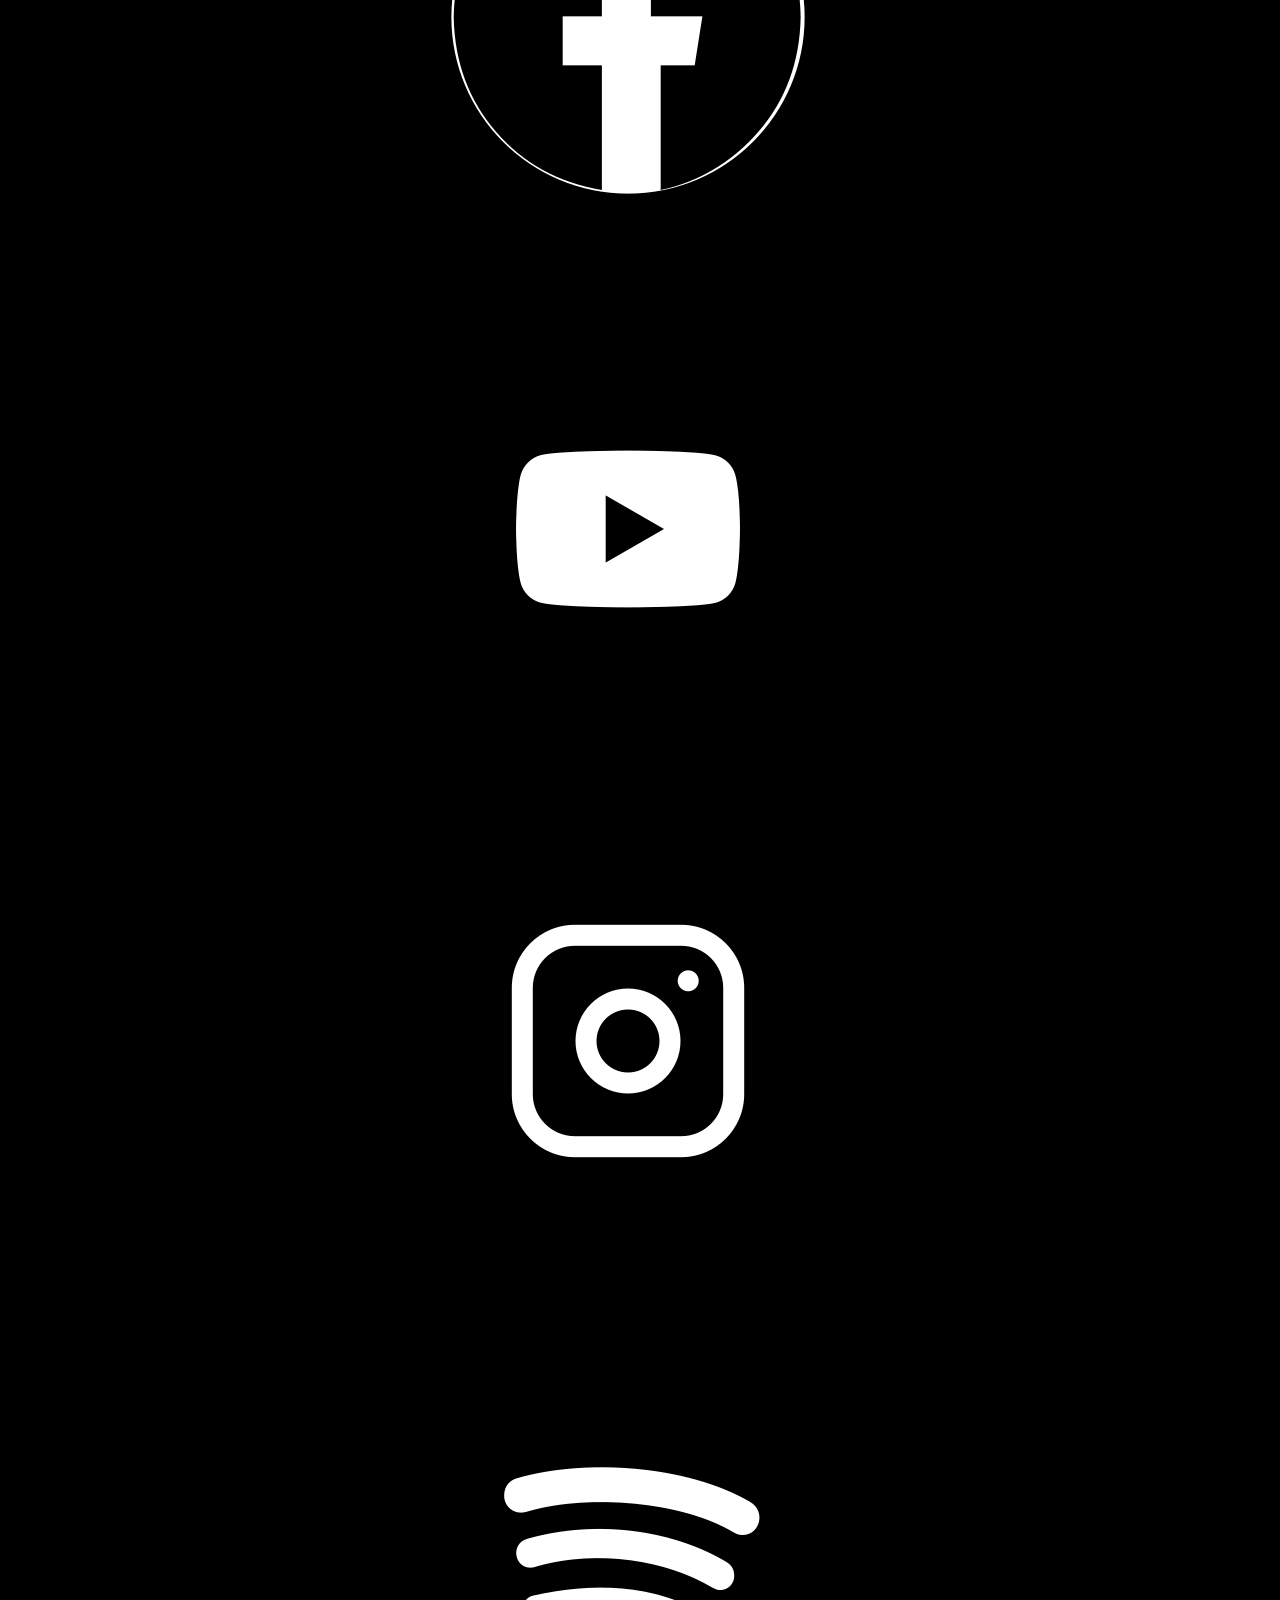
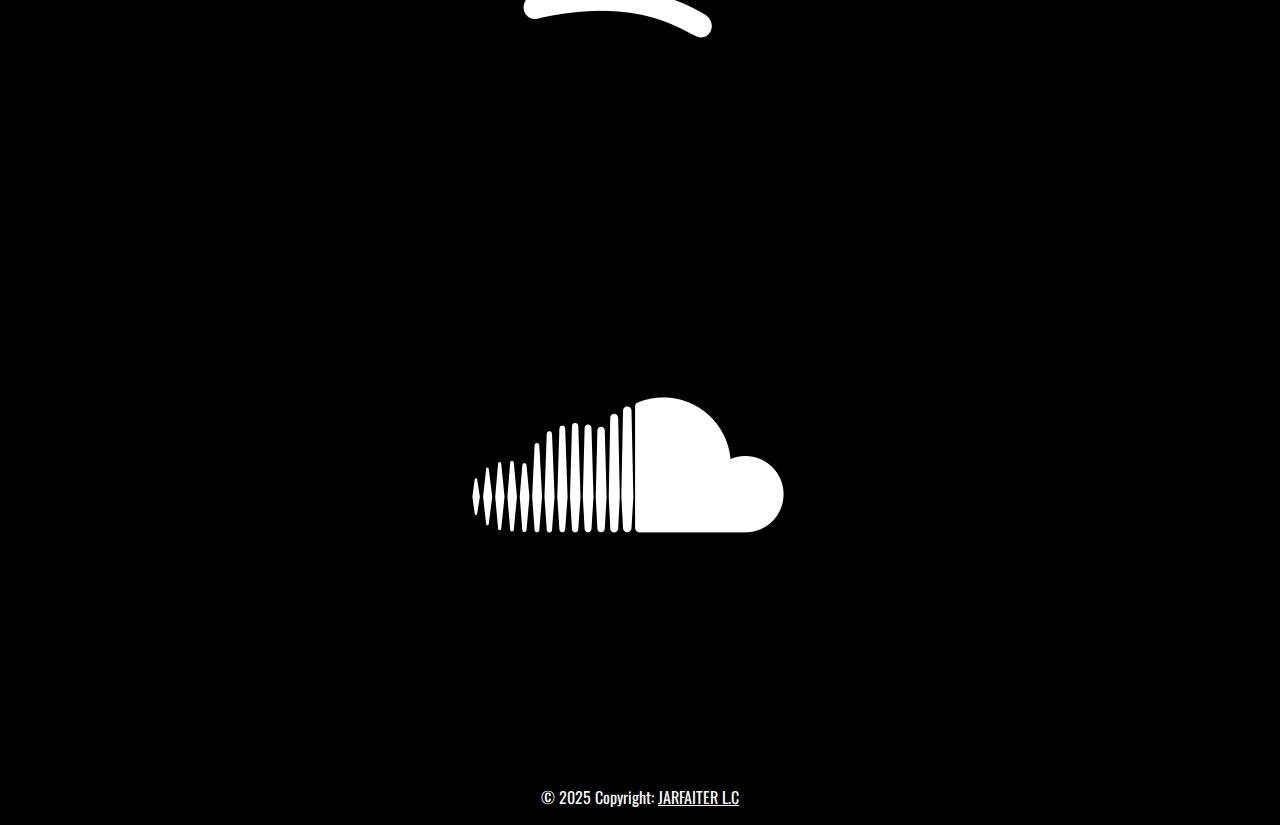
<file: proceso4.html>
<!DOCTYPE html>
<html lang="en">
<head>
    <meta charset="UTF-8">
    <meta name="viewport" content="width=device-width, initial-scale=1.0">
    <title>proceso 3</title>
    <link rel="icon" type="image/png" href="fotos/enelpueblo.png">
    <link rel="preconnect" href="https://fonts.googleapis.com">
    <link rel="preconnect" href="https://fonts.gstatic.com" crossorigin>
    <link
        href="https://fonts.googleapis.com/css2?family=Ballet:opsz@16..72&family=Lacquer&family=Oswald:wght@200..700&display=swap"
        rel="stylesheet">
    <link rel="stylesheet" href="estilocompra.css">
    <link href="https://cdn.jsdelivr.net/npm/bootstrap@5.3.0/dist/css/bootstrap.min.css" rel="stylesheet">
</head>
<body>
    <div class="centrar">
        <div class="padre">
        </div>
        <img src="fotos/LOGO-JARFA-250x.png" alt="" class="logo">
       
        <div class="containerbarra">
            <div class="bar4"></div>
        </div>
        <img src="iconos/semicircle.png" class="gira" id="gira" alt="Cargando...">
        <h1 class="mensaje" id="mensaje">COMPRA REALIZADA CON ÉXITO</h1>
        <p id="correoMensaje">Revise su correo electrónico</p>
        <a href="tienda.html" class="btn btn-danger" id="volverBtn">VOLVER</a></div>
        <footer class="text-center text-white" style="background-color: #000000">
            <div class="container">
              <section class="mt-5">
                <div class="row text-center d-flex justify-content-center pt-5">
                  <div class="col-md-2">
                    <h6 class="text-uppercase font-weight-bold">
                      <a href="home" class="text-white">Home</a>
                    </h6>
                  </div>
                  <div class="col-md-2">
                    <h6 class="text-uppercase font-weight-bold">
                      <a href="discos.html" class="text-white">Discos</a>
                    </h6>
                  </div>
                  <div class="col-md-2">
                    <h6 class="text-uppercase font-weight-bold">
                      <a href="conciertos.html" class="text-white">Conciertos</a>
                    </h6>
                  </div>
                  <div class="col-md-2">
                    <h6 class="text-uppercase font-weight-bold">
                      <a href="contacto.html" class="text-white">Contacto</a>
                    </h6>
                  </div>
                  <div class="col-md-2">
                    <h6 class="text-uppercase font-weight-bold">
                      <a href="login.html" class="text-white">SESIÓN</a>
                    </h6>
                  </div>
                </div>
              </section>
              <hr class="my-5" />
              <section class="mb-5">
                <div class="row d-flex justify-content-center">
                  <div class="col-lg-8">
                    <p>
                        Jarfaiter es un rapero español conocido por su estilo crudo y auténtico, que refleja la realidad de la calle en sus letras. Su música, caracterizada por ritmos duros y una lírica directa, ha logrado conectar con un público que valora la sinceridad y la actitud sin filtros.
                    </p>
                  </div>
                </div>
              </section>
              <section class="text-center mb-5">
                <a href="https://x.com/i/flow/login?redirect_after_login=%2Fjarfaiter_dice" class="text-white me-4">
                  <img src="iconos/twitter (1).png" alt="" class="iconofooter">
                </a>
                <a href="https://www.facebook.com/login/?next=https%3A%2F%2Fwww.facebook.com%2Fjarfaiter%2F%3Flocale%3Des_ES" class="text-white me-4">
                    <img src="iconos/facebook (1).png" alt="" class="iconofooter">
                </a>
                <a href="https://www.youtube.com/channel/UCUCxEgrssyvszRfaLBmFxhA" class="text-white me-4">
                    <img src="iconos/youtube (1).png" alt="" class="iconofooter">
                </a>
                <a href="https://www.instagram.com/jarfaiterlc/?hl=es" class="text-white me-4">
                    <img src="iconos/instagram (1).png" alt="" class="iconofooter">
                </a>
                <a href="https://open.spotify.com/intl-es/artist/7hqwOMu222wUGHIzm49sJk#login" class="text-white me-4">
                    <img src="iconos/spotify (1).png" alt="" class="iconofooter">
                </a>
                <a href="https://soundcloud.com/jarfaiter" class="text-white me-4">
                    <img src="iconos/soundcloud-logo (1).png" alt="" class="iconofooter">
                </a>
              </section>
            </div>
            <div
                 class="text-center p-3"
                 style="background-color: rgba(0, 0, 0, 0.2)"
                 >
              © 2025 Copyright:
              <a class="text-white" href="contacto.html"
                 >JARFAITER L.C</a   
                >
            </div>
          </footer>
    <script src="https://cdn.jsdelivr.net/npm/bootstrap@5.3.0/dist/js/bootstrap.bundle.min.js"></script>
    <script>
        setTimeout(() => {
            document.getElementById('gira').style.display = 'none';
            document.getElementById('mensaje').style.display = 'block';
        }, 5000);

        setTimeout(() => {
            document.getElementById('correoMensaje').style.display = 'block';
            document.getElementById('volverBtn').style.display = 'inline-block';
        }, 5000);
    </script>
</body>
</html>
</file>
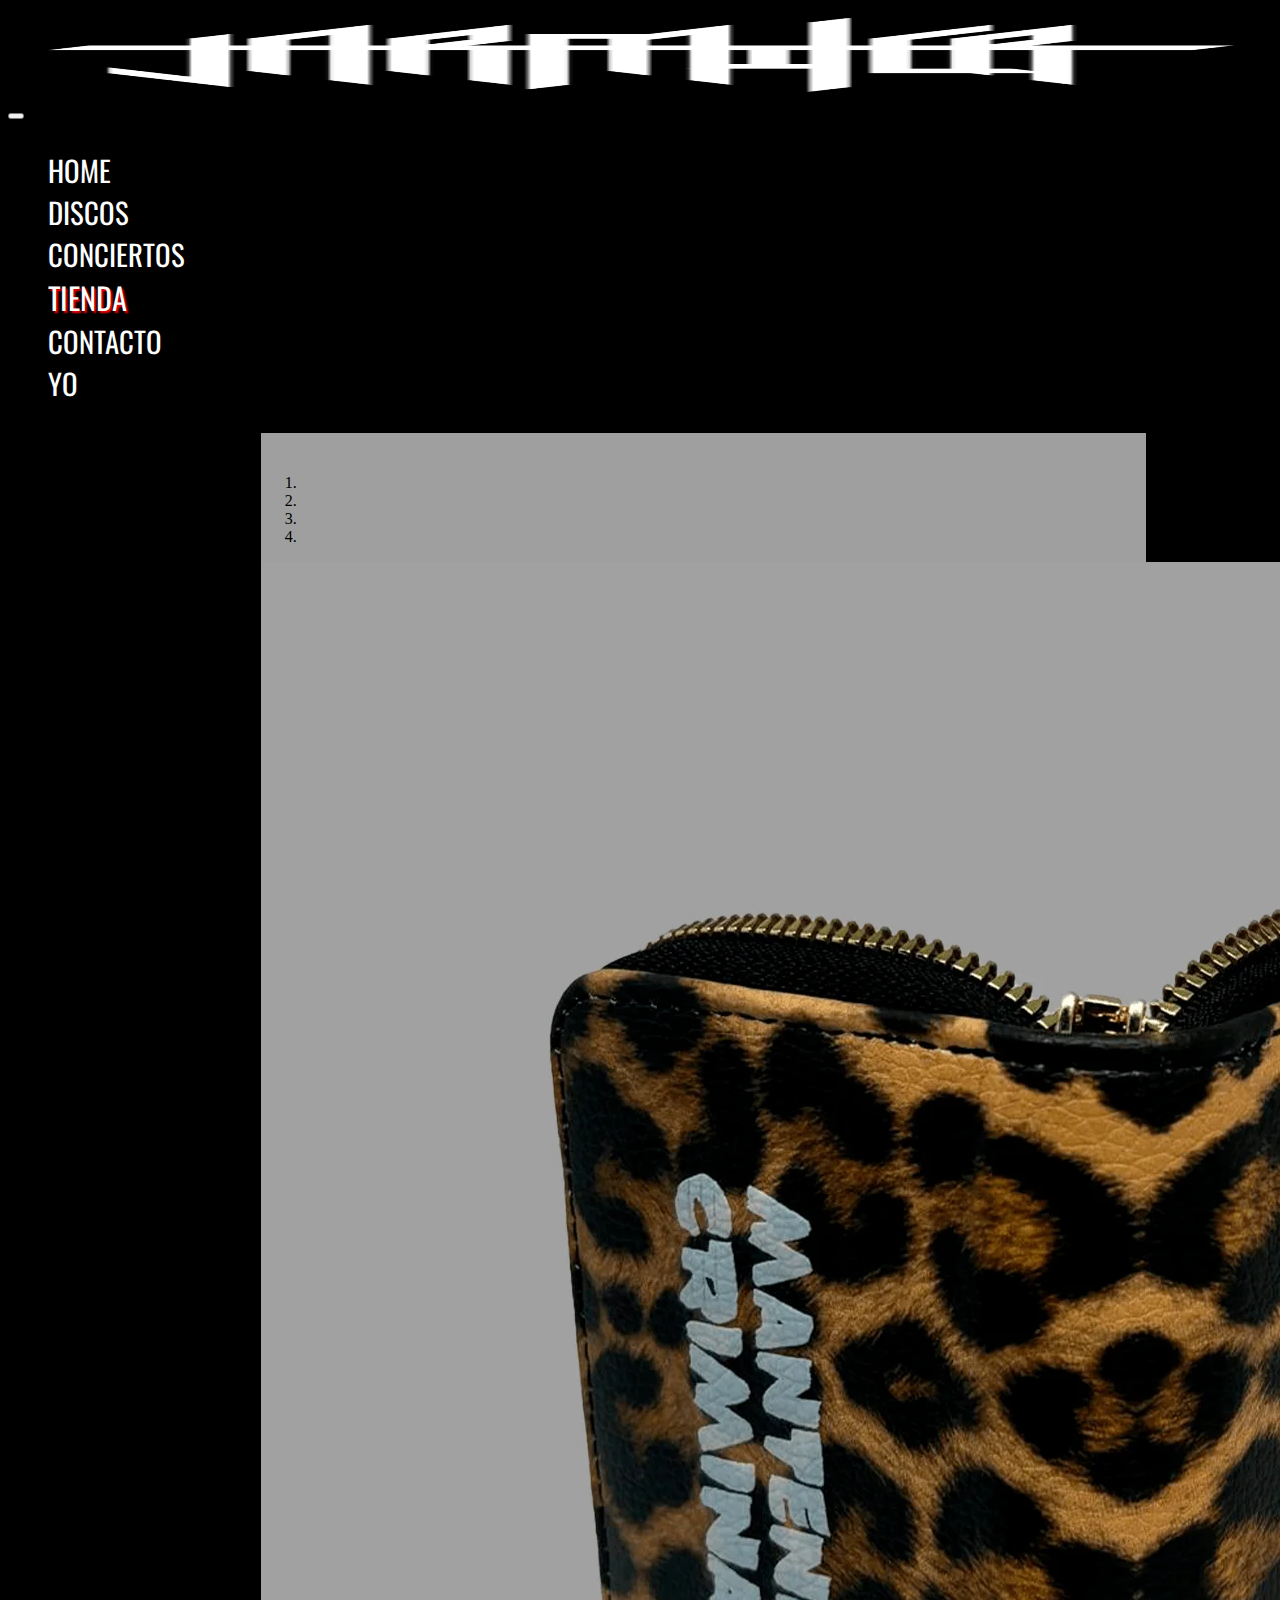
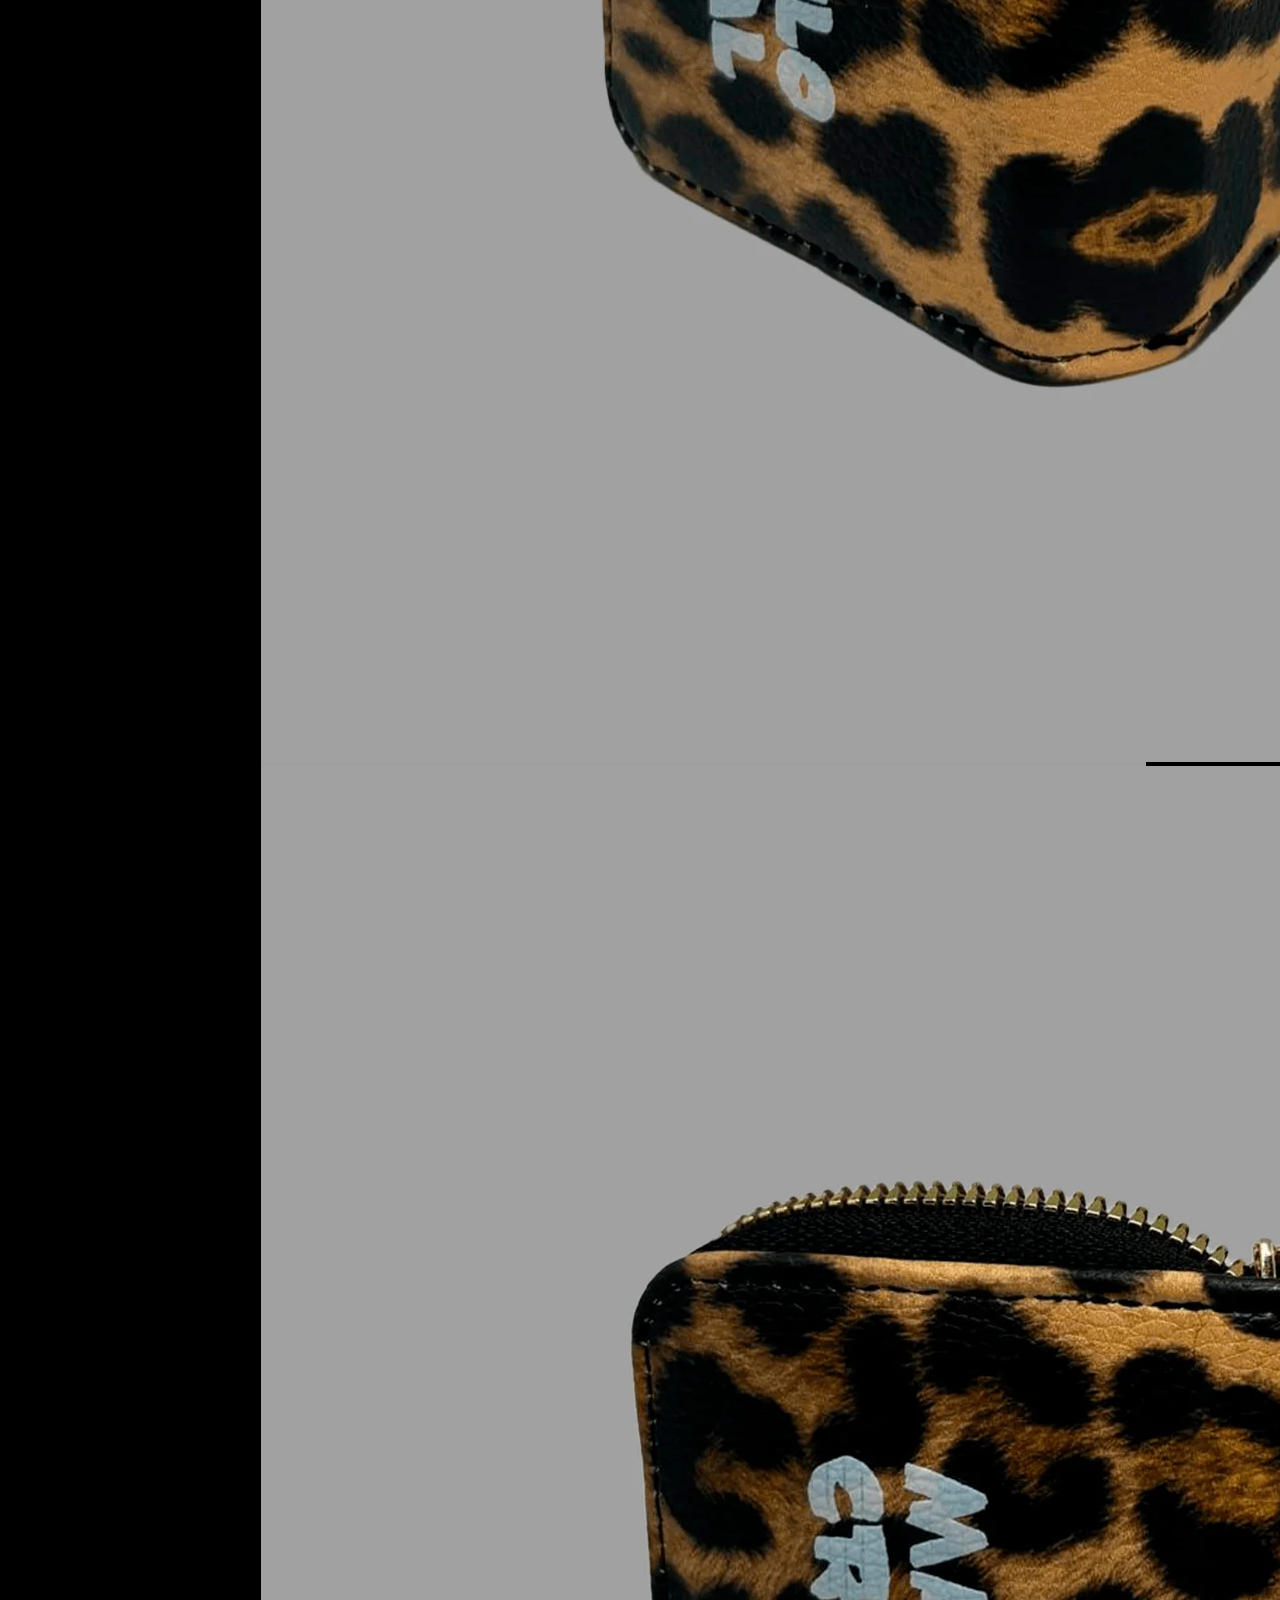
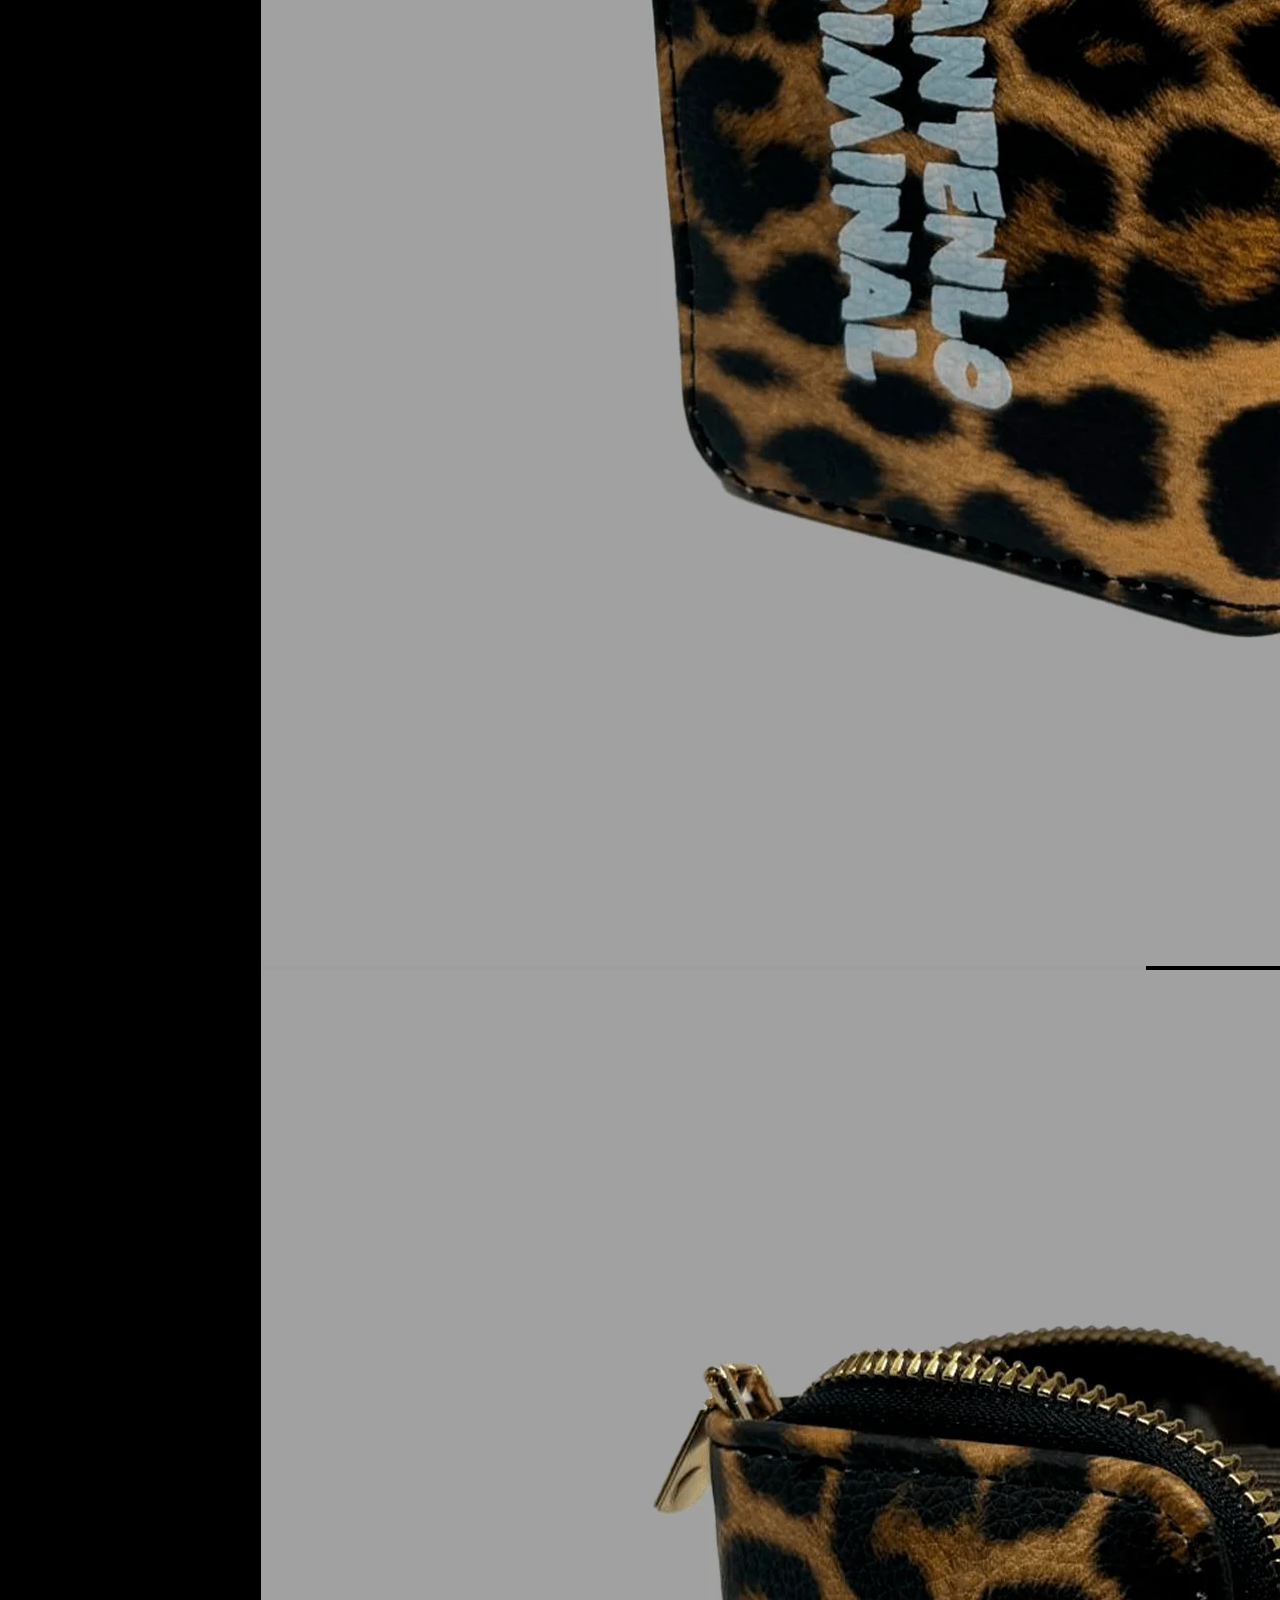
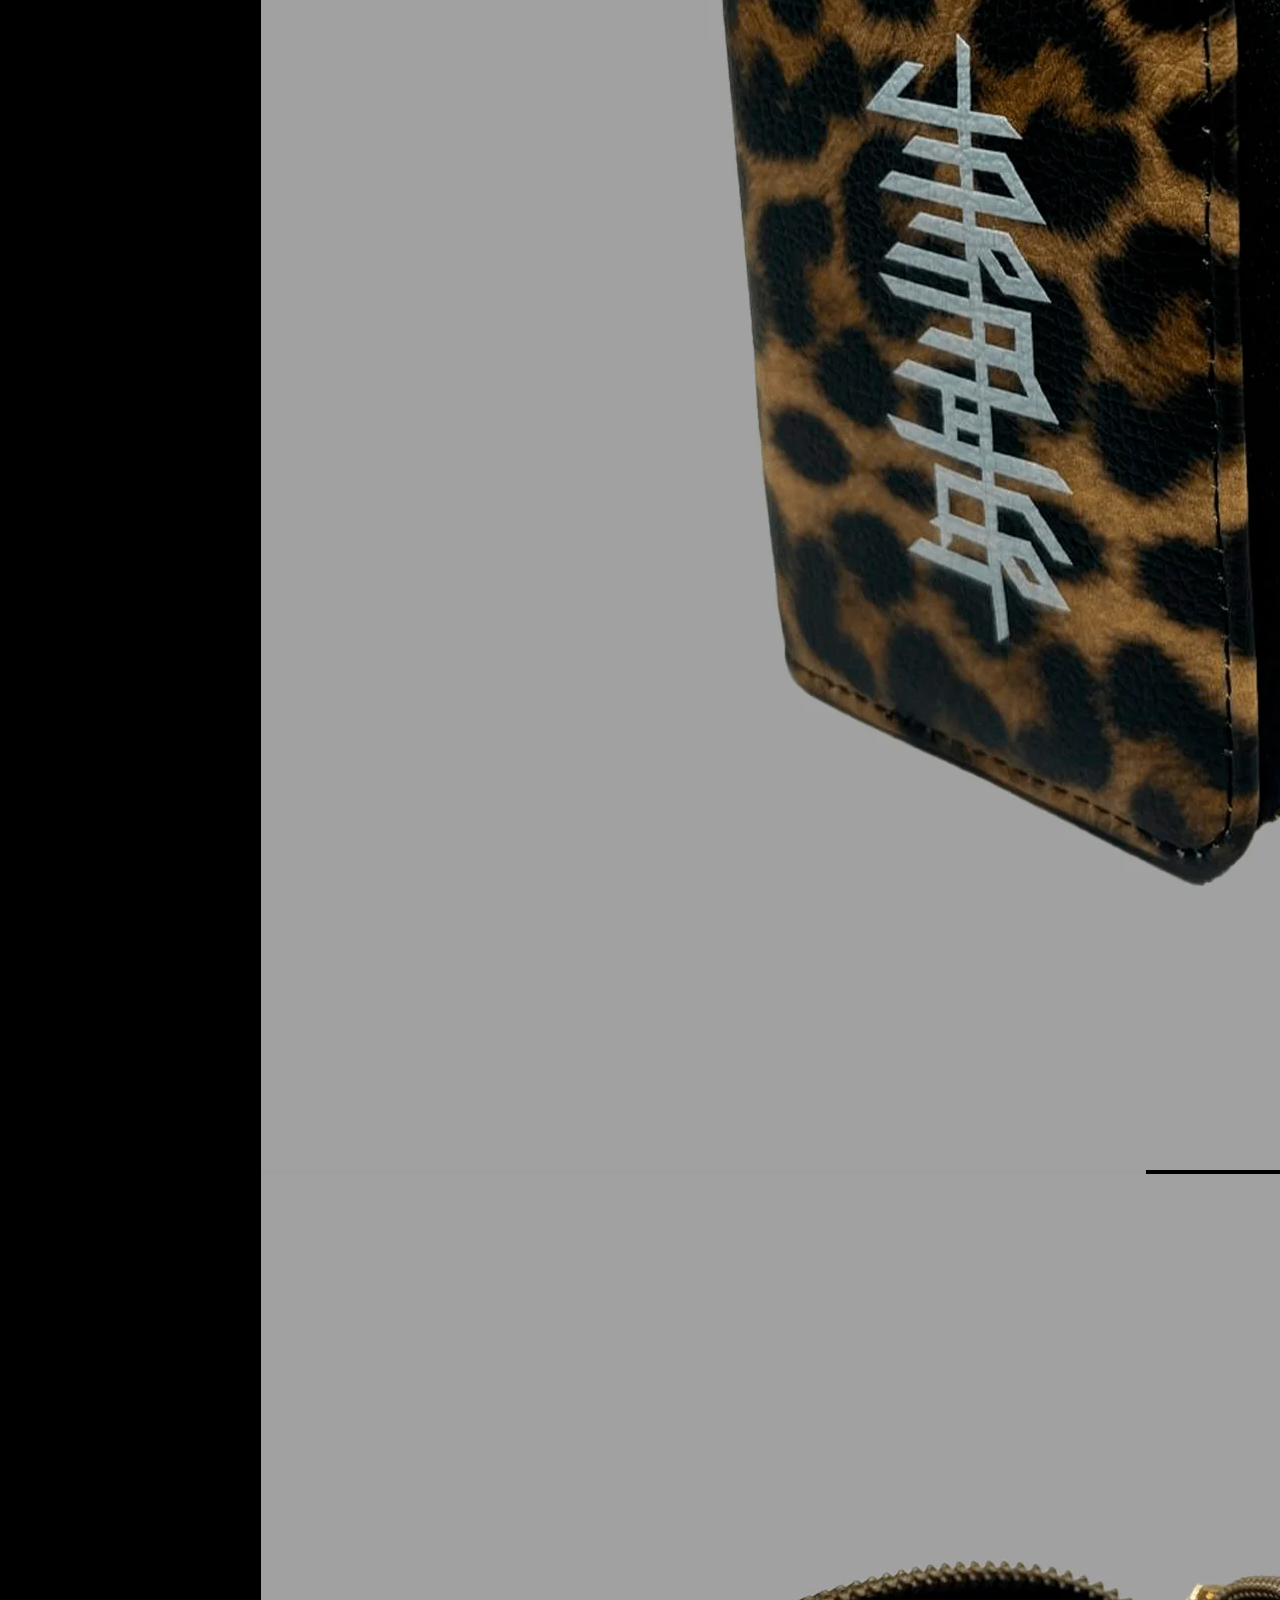
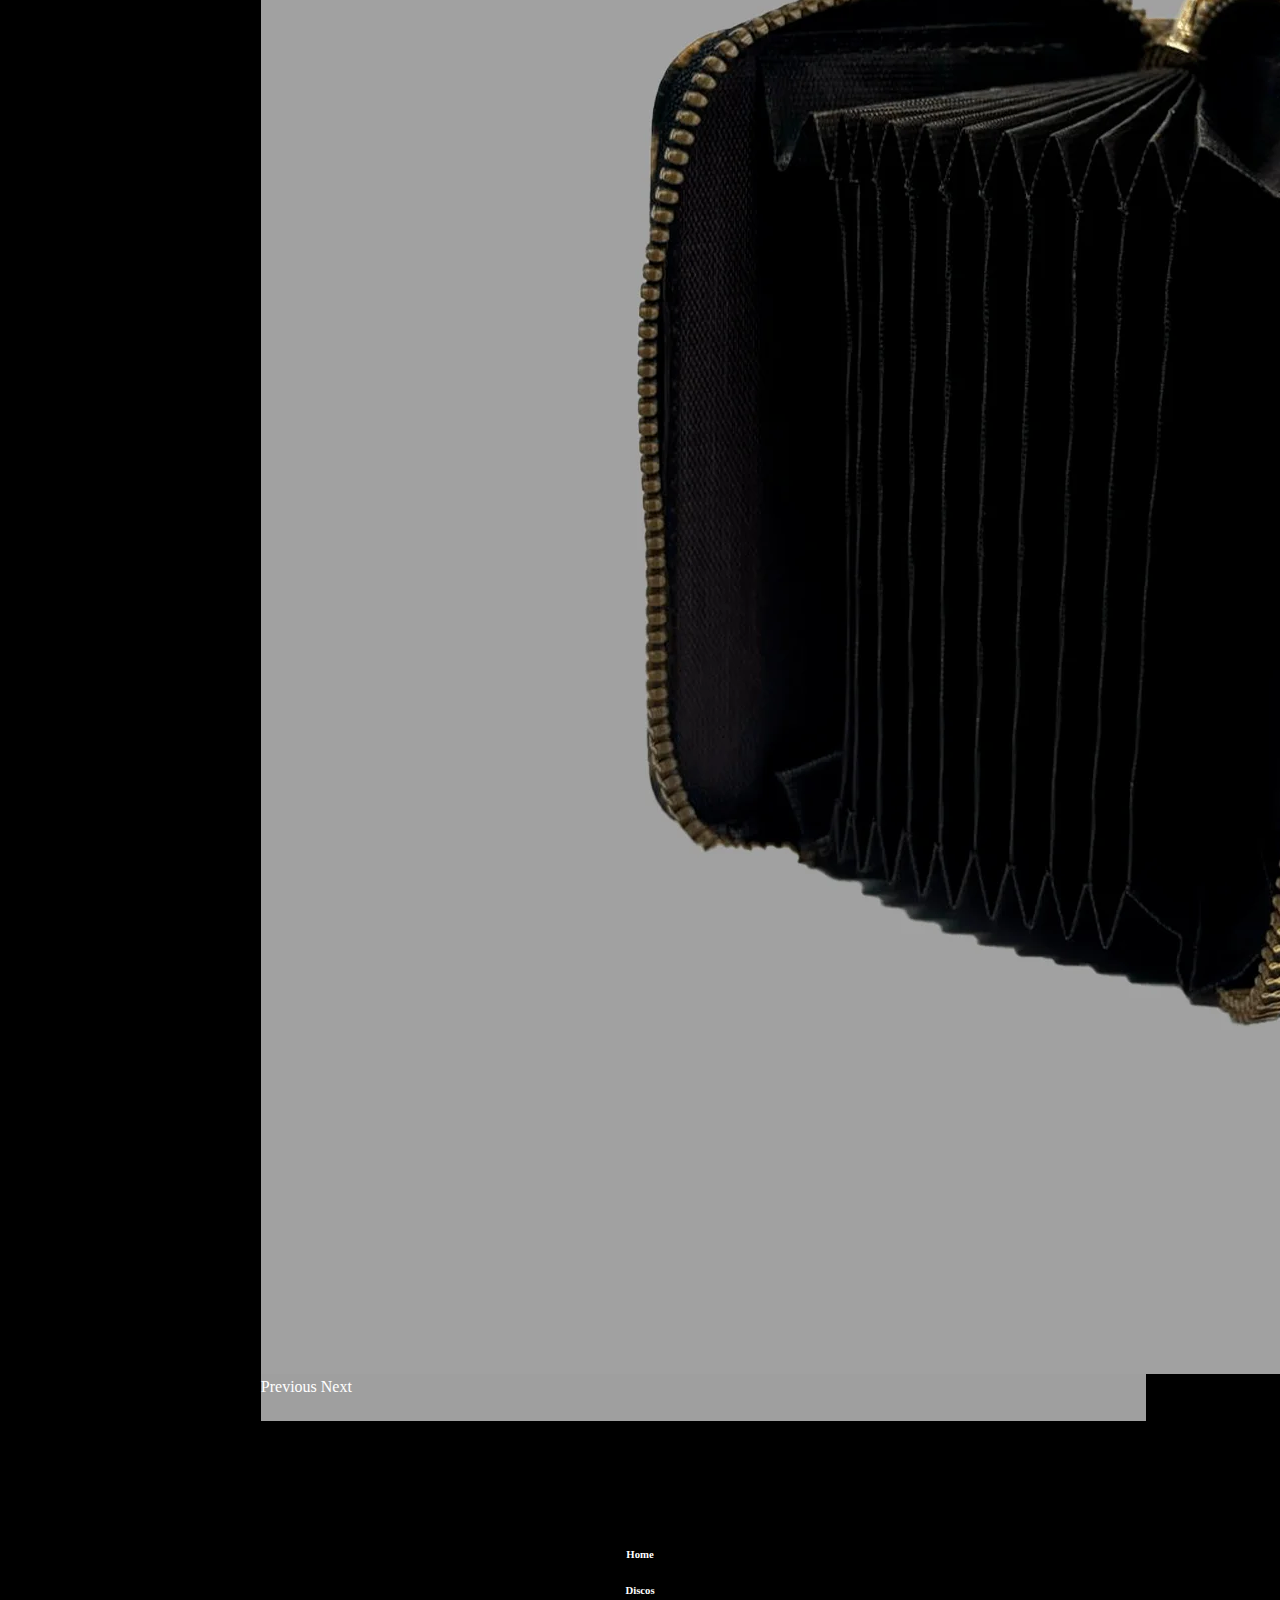
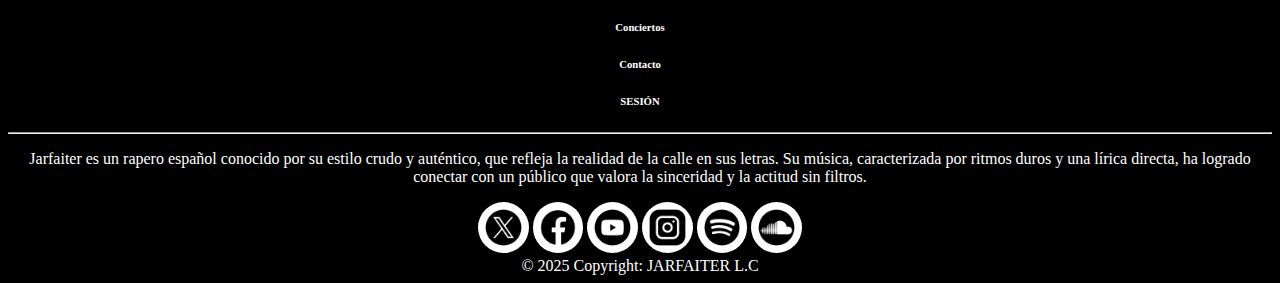
<file: subtienda.html>
<!DOCTYPE html>
<html lang="es">

<head>
    <meta charset="UTF-8">
    <meta name="viewport" content="width=device-width, initial-scale=1.0">
    <title>TIENDA</title>
    <link rel="icon" type="image/png" href="fotos/enelpueblo.png">
    <link rel="preconnect" href="https://fonts.googleapis.com">
    <link rel="preconnect" href="https://fonts.gstatic.com" crossorigin>
    <link
        href="https://fonts.googleapis.com/css2?family=Ballet:opsz@16..72&family=Lacquer&family=Oswald:wght@200..700&display=swap"
        rel="stylesheet">
    <link rel="stylesheet" href="estilo.css">
    <link href="https://cdn.jsdelivr.net/npm/bootstrap@5.0.2/dist/css/bootstrap.min.css" rel="stylesheet"
        integrity="sha384-EVSTQN3/azprG1Anm3QDgpJLIm9Nao0Yz1ztcQTwFspd3yD65VohhpuuCOmLASjC" crossorigin="anonymous">
</head>

<body>
    <nav class="navbar navbar-expand-md navbar-dark">
        <div class="container-fluid">
            <a class="navbar-brand" href="index.html">
                <img src="fotos/LOGO-JARFA-250x.png" alt="Logo" height="90" class="logo">
            </a>

            <button class="navbar-toggler" type="button" data-bs-toggle="collapse" data-bs-target="#navbarNav"
                aria-controls="navbarNav" aria-expanded="false" aria-label="Toggle navigation">
                <span class="navbar-toggler-icon"></span>
            </button>

            <div class="collapse navbar-collapse justify-content-end" id="navbarNav">
                <ul class="navbar-nav">
                    <li class="nav-item">
                        <a class="nav-link" aria-current="page" href="index.html">HOME</a>
                    </li>
                    <li class="nav-item">
                        <a class="nav-link" aria-current="page" href="discos.html">DISCOS</a>
                    </li>
                    <li class="nav-item">
                        <a class="nav-link " href="conciertos.html">CONCIERTOS</a>
                    </li>
                    <li class="nav-item">
                        <a class="nav-link active" aria-current="page" href="tienda.html">TIENDA</a>
                    </li>
                    <li class="nav-item">
                        <a class="nav-link " href="contacto.html">CONTACTO</a>
                    </li>
                    <li class="nav-item">
                        <a class="nav-link " aria-current="page" href="login.html" class="indice">YO</a>
                    </li>
                </ul>
            </div>
        </div>
    </nav>
    <div class="contenedorsubprenda">
        <div id="carouselExampleIndicators" class="carousel slide" data-bs-ride="carousel">
            <ol class="carousel-indicators">
                <li data-bs-target="#carouselExampleIndicators" data-bs-slide-to="0" class="active"></li>
                <li data-bs-target="#carouselExampleIndicators" data-bs-slide-to="1"></li>
                <li data-bs-target="#carouselExampleIndicators" data-bs-slide-to="2"></li>
                <li data-bs-target="#carouselExampleIndicators" data-bs-slide-to="3"></li>
            </ol>
            <div class="carousel-inner">
                <div class="carousel-item active">
                    <img class="d-block w-100" src="shop/CARTERA_ANIMAL_1.webp" alt="First slide">
                </div>
                <div class="carousel-item">
                    <img class="d-block w-100" src="shop/CARTERA_ANIMAL_2.webp" alt="Second slide">
                </div>
                <div class="carousel-item">
                    <img class="d-block w-100" src="shop/CARTERA_ANIMAL_3.webp" alt="Third slide">
                </div>
                <div class="carousel-item">
                    <img class="d-block w-100" src="shop/CARTERA_ANIMAL_4.webp" alt="Fourth slide">
                </div>
            </div>
            <a class="carousel-control-prev" href="#carouselExampleIndicators" role="button" data-bs-slide="prev">
                <span class="carousel-control-prev-icon" aria-hidden="true"></span>
                <span class="visually-hidden">Previous</span>
            </a>
            <a class="carousel-control-next" href="#carouselExampleIndicators" role="button" data-bs-slide="next">
                <span class="carousel-control-next-icon" aria-hidden="true"></span>
                <span class="visually-hidden">Next</span>
            </a>
        </div>
        <div class="descripcion">
            <h1 class="h1descripcion">Descripción.</h1>
            <h4>Cartera animal print.</h4>
            <h5>Modelo: Mantenlo Criminal.</h5>
            <p class="pdescripcion">Porta tarjetas Compacto Multifunción con Monedero</p>
            <p class="pdescripcion">Porta tarjetas Compacto Multifunción con Monedero</p>
            <p class="pdescripcion">Forro de PVC y Poliéster Duradero</p>
            <p class="precio">6</p>
            <a href="proceso.html">
            <div class="contenedorpagar">
                <p class="pagar">COMPRAR</p>
            </div>
            </a>
        </div>
    </div>
    <div class="contenedorsubprenda2" style="display: none;">
        <div id="carouselExampleIndicators" class="carousel slide" data-bs-ride="carousel">
            <ol class="carousel-indicators">
                <li data-bs-target="#carouselExampleIndicators" data-bs-slide-to="0" class="active"></li>
                <li data-bs-target="#carouselExampleIndicators" data-bs-slide-to="1"></li>
                <li data-bs-target="#carouselExampleIndicators" data-bs-slide-to="2"></li>
                <li data-bs-target="#carouselExampleIndicators" data-bs-slide-to="3"></li>
            </ol>
            <div class="carousel-inner">
                <div class="carousel-item active">
                    <img class="d-block w-100" src="shop/CARTERA_ANIMAL_1.webp" alt="First slide">
                </div>
                <div class="carousel-item">
                    <img class="d-block w-100" src="shop/CARTERA_ANIMAL_2.webp" alt="Second slide">
                </div>
                <div class="carousel-item">
                    <img class="d-block w-100" src="shop/CARTERA_ANIMAL_3.webp" alt="Third slide">
                </div>
                <div class="carousel-item">
                    <img class="d-block w-100" src="shop/CARTERA_ANIMAL_4.webp" alt="Fourth slide">
                </div>
            </div>
            <a class="carousel-control-prev" href="#carouselExampleIndicators" role="button" data-bs-slide="prev">
                <span class="carousel-control-prev-icon" aria-hidden="true"></span>
                <span class="visually-hidden">Previous</span>
            </a>
            <a class="carousel-control-next" href="#carouselExampleIndicators" role="button" data-bs-slide="next">
                <span class="carousel-control-next-icon" aria-hidden="true"></span>
                <span class="visually-hidden">Next</span>
            </a>
        </div>
        <div class="descripcion2">
            <h4>Cartera animal print.</h4>
                <h5>Modelo: Mantenlo Criminal.</h5>
                <p class="precio">6</p>
                <a href="proceso.html">
                    <div class="contenedorpagar">
                        <p class="pagar">COMPRAR</p>
                    </div>
                    </a>
        </div>
    </div>
   
    <footer class="text-center text-white" style="background-color: #000000">
        <div class="container">
          <section class="mt-5">
            <div class="row text-center d-flex justify-content-center pt-5">
              <div class="col-md-2">
                <h6 class="text-uppercase font-weight-bold">
                  <a href="home" class="text-white">Home</a>
                </h6>
              </div>
              <div class="col-md-2">
                <h6 class="text-uppercase font-weight-bold">
                  <a href="discos.html" class="text-white">Discos</a>
                </h6>
              </div>
              <div class="col-md-2">
                <h6 class="text-uppercase font-weight-bold">
                  <a href="conciertos.html" class="text-white">Conciertos</a>
                </h6>
              </div>
              <div class="col-md-2">
                <h6 class="text-uppercase font-weight-bold">
                  <a href="contacto.html" class="text-white">Contacto</a>
                </h6>
              </div>
              <div class="col-md-2">
                <h6 class="text-uppercase font-weight-bold">
                  <a href="login.html" class="text-white">SESIÓN</a>
                </h6>
              </div>
            </div>
          </section>
          <hr class="my-5" />
          <section class="mb-5">
            <div class="row d-flex justify-content-center">
              <div class="col-lg-8">
                <p>
                    Jarfaiter es un rapero español conocido por su estilo crudo y auténtico, que refleja la realidad de la calle en sus letras. Su música, caracterizada por ritmos duros y una lírica directa, ha logrado conectar con un público que valora la sinceridad y la actitud sin filtros.
                </p>
              </div>
            </div>
          </section>
          <section class="text-center mb-5">
            <a href="https://x.com/i/flow/login?redirect_after_login=%2Fjarfaiter_dice" class="text-white me-4">
              <img src="iconos/twitter (1).png" alt="" class="iconofooter">
            </a>
            <a href="https://www.facebook.com/login/?next=https%3A%2F%2Fwww.facebook.com%2Fjarfaiter%2F%3Flocale%3Des_ES" class="text-white me-4">
                <img src="iconos/facebook (1).png" alt="" class="iconofooter">
            </a>
            <a href="https://www.youtube.com/channel/UCUCxEgrssyvszRfaLBmFxhA" class="text-white me-4">
                <img src="iconos/youtube (1).png" alt="" class="iconofooter">
            </a>
            <a href="https://www.instagram.com/jarfaiterlc/?hl=es" class="text-white me-4">
                <img src="iconos/instagram (1).png" alt="" class="iconofooter">
            </a>
            <a href="https://open.spotify.com/intl-es/artist/7hqwOMu222wUGHIzm49sJk#login" class="text-white me-4">
                <img src="iconos/spotify (1).png" alt="" class="iconofooter">
            </a>
            <a href="https://soundcloud.com/jarfaiter" class="text-white me-4">
                <img src="iconos/soundcloud-logo (1).png" alt="" class="iconofooter">
            </a>
          </section>
        </div>
        <div
             class="text-center p-3"
             style="background-color: rgba(0, 0, 0, 0.2)"
             >
          © 2025 Copyright:
          <a class="text-white" href="contacto.html"
             >JARFAITER L.C</a   
            >
        </div>
      </footer>
    <script src="https://cdn.jsdelivr.net/npm/bootstrap@5.0.2/dist/js/bootstrap.bundle.min.js"
        integrity="sha384-MrcW6ZMFYlzcLA8Nl+NtUVF0sA7MsXsP1UyJoMp4YLEuNSfAP+JcXn/tWtIaxVXM"
        crossorigin="anonymous"></script>
</body>

</html>
</file>
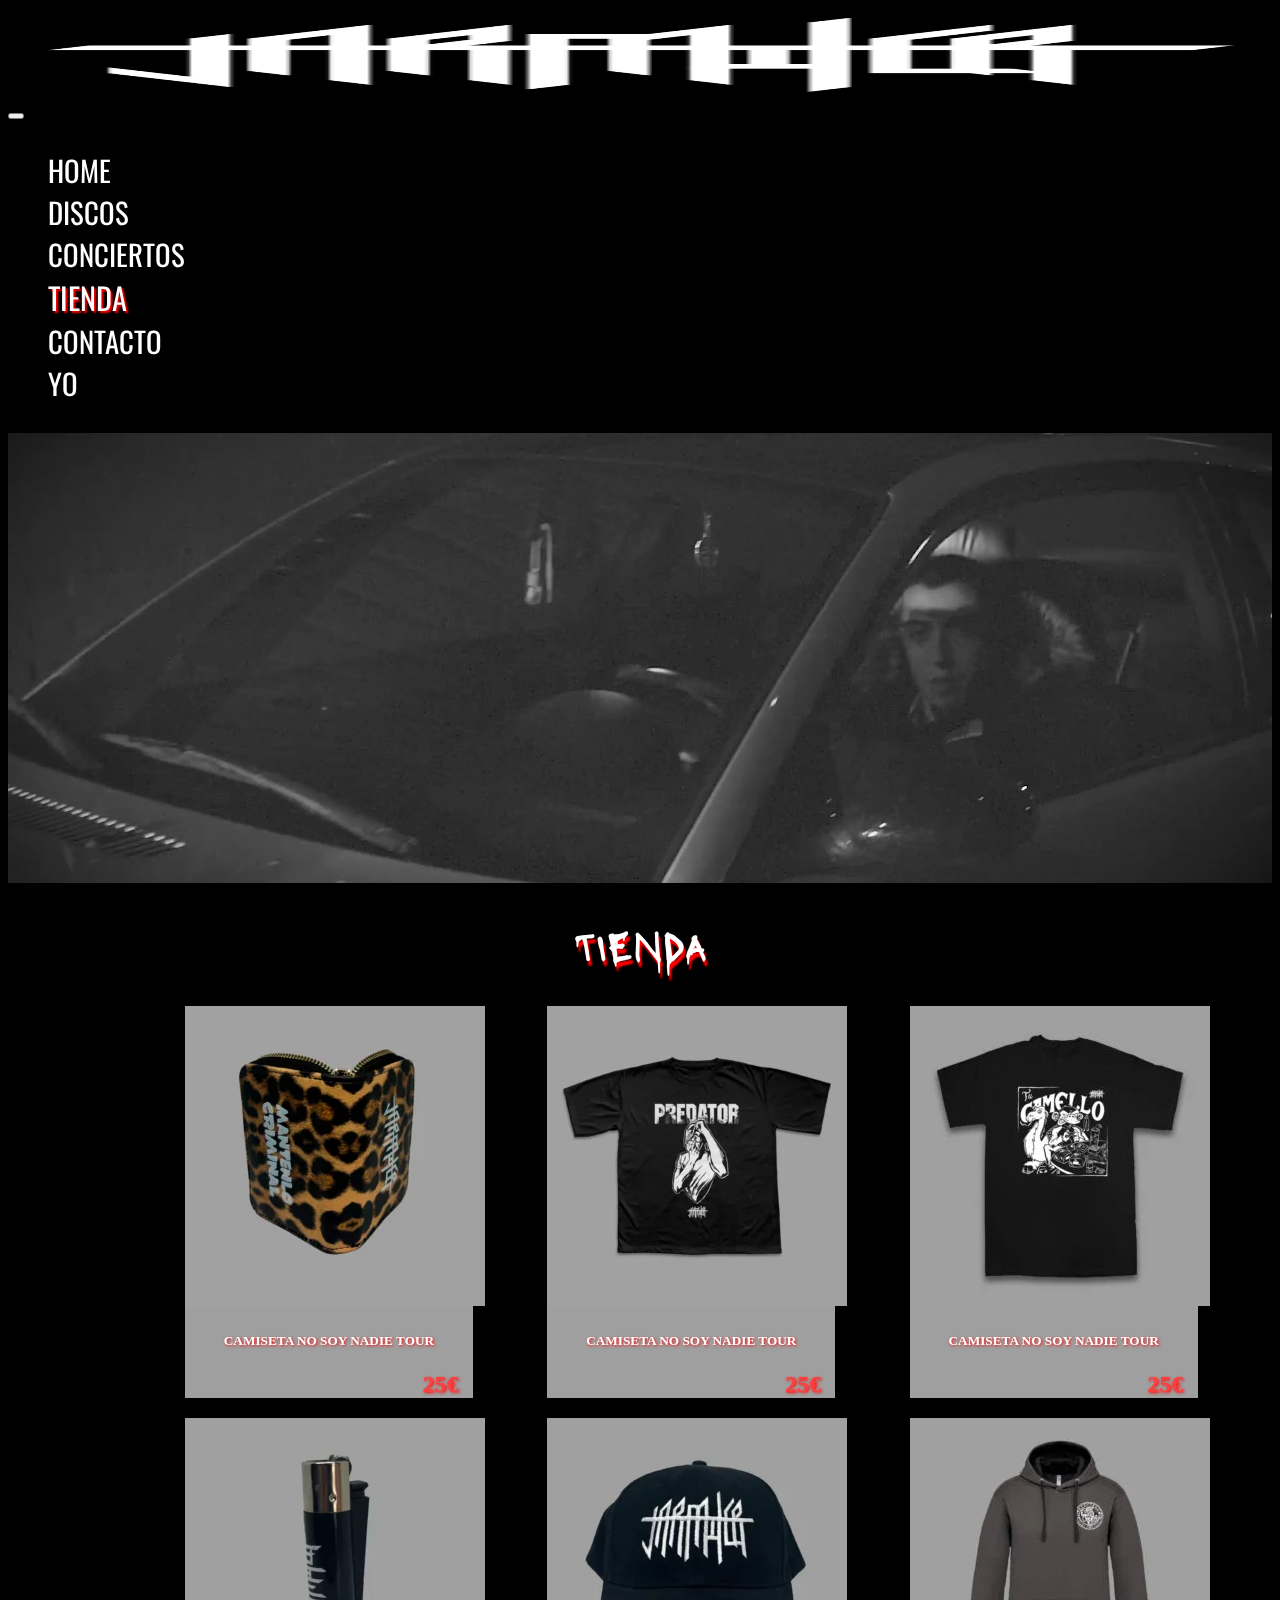
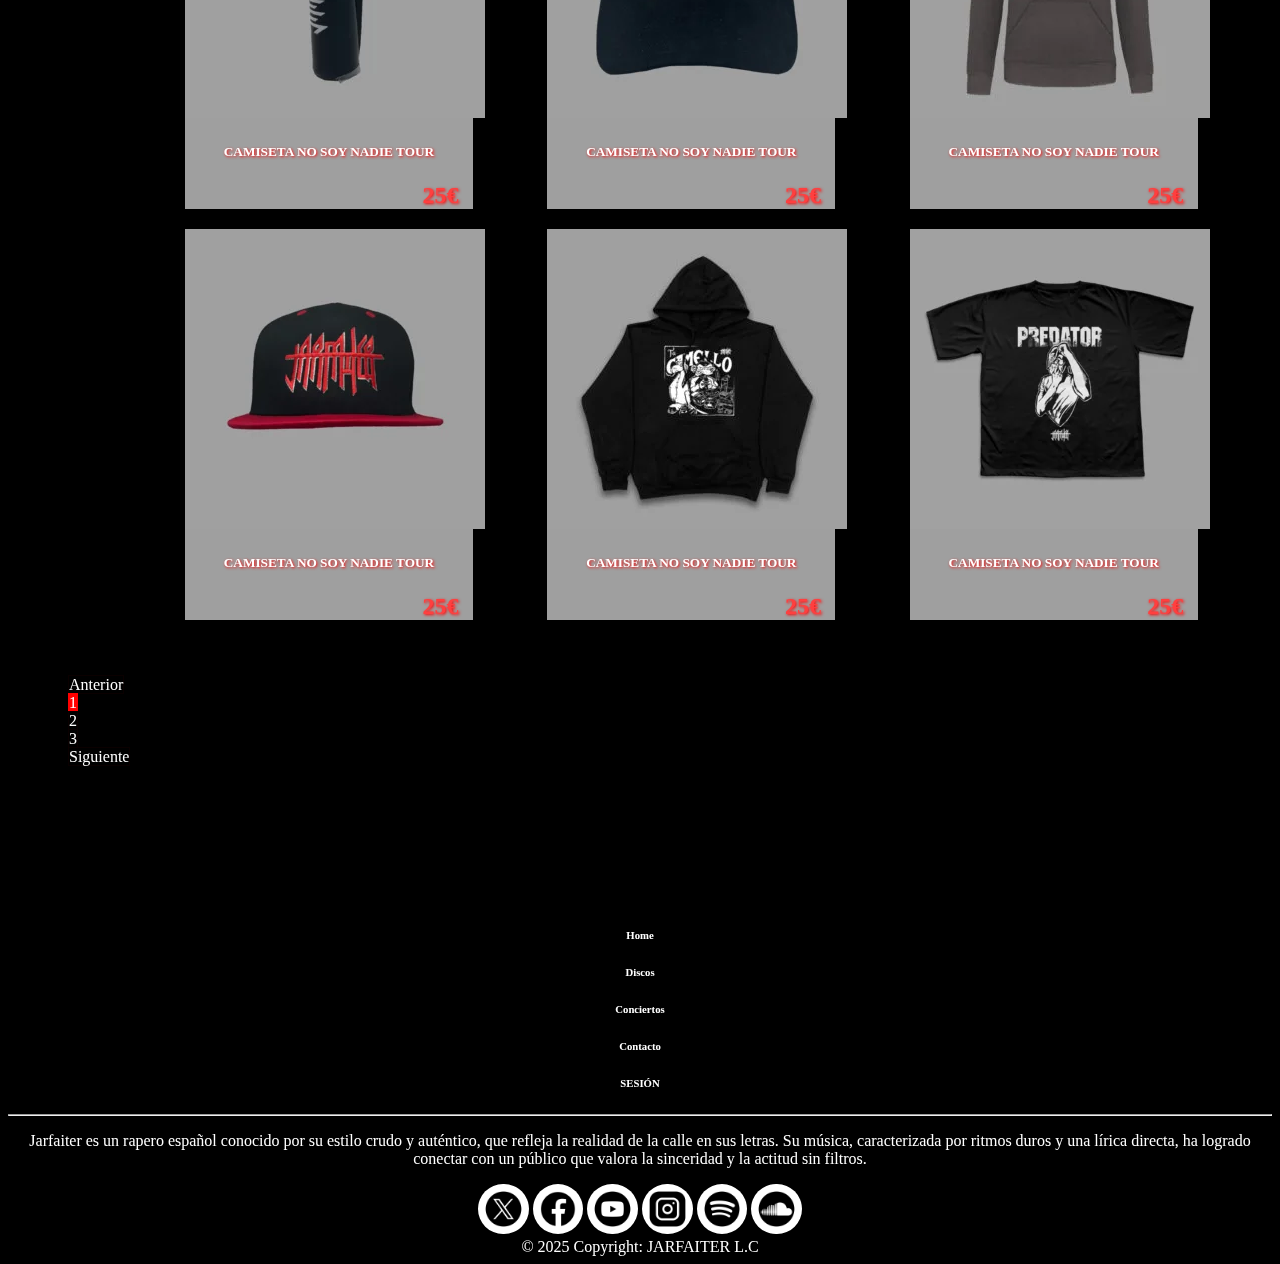
<file: tienda.html>
<!DOCTYPE html>
<html lang="es">

<head>
    <meta charset="UTF-8">
    <meta name="viewport" content="width=device-width, initial-scale=1.0">
    <title>TIENDA</title>
    <link rel="icon" type="image/png" href="fotos/enelpueblo.png">
    <link rel="preconnect" href="https://fonts.googleapis.com">
    <link rel="preconnect" href="https://fonts.gstatic.com" crossorigin>
    <link
        href="https://fonts.googleapis.com/css2?family=Ballet:opsz@16..72&family=Lacquer&family=Oswald:wght@200..700&display=swap"
        rel="stylesheet">
    <link rel="stylesheet" href="estilo.css">
    <link href="https://cdn.jsdelivr.net/npm/bootstrap@5.0.2/dist/css/bootstrap.min.css" rel="stylesheet"
        integrity="sha384-EVSTQN3/azprG1Anm3QDgpJLIm9Nao0Yz1ztcQTwFspd3yD65VohhpuuCOmLASjC" crossorigin="anonymous">
</head>

<body>
    <nav class="navbar navbar-expand-md navbar-dark">
        <div class="container-fluid">
            <a class="navbar-brand" href="index.html">
                <img src="fotos/LOGO-JARFA-250x.png" alt="Logo" height="90" class="logo">
            </a>

            <button class="navbar-toggler" type="button" data-bs-toggle="collapse" data-bs-target="#navbarNav"
                aria-controls="navbarNav" aria-expanded="false" aria-label="Toggle navigation">
                <span class="navbar-toggler-icon"></span>
            </button>

            <div class="collapse navbar-collapse justify-content-end" id="navbarNav">
                <ul class="navbar-nav">
                    <li class="nav-item">
                        <a class="nav-link" aria-current="page" href="index.html">HOME</a>
                    </li>
                    <li class="nav-item">
                        <a class="nav-link" aria-current="page" href="discos.html">DISCOS</a>
                    </li>
                    <li class="nav-item">
                        <a class="nav-link " href="conciertos.html">CONCIERTOS</a>
                    </li>
                    <li class="nav-item">
                        <a class="nav-link active" aria-current="page" href="tienda.html">TIENDA</a>
                    </li>
                    <li class="nav-item">
                        <a class="nav-link " href="contacto.html">CONTACTO</a>
                    </li>
                    <li class="nav-item">
                        <a class="nav-link " aria-current="page" href="login.html" class="indice">YO</a>
                    </li>
                </ul>
            </div>
        </div>
    </nav>

    <div class="video-nav-container">
        <video autoplay loop muted playsinline class="video-fondo">
            <source src="videos/banner.mp4" class="video">
            Tu navegador no soporta videos.
        </video>
        <h1 class="tit" id="miedo"></h1>
    </div>

    <h1 class="tit" id="miedo2">TIENDA</h1>
    <div class="prendas">
        <a href="subtienda.html">
            <div class="card prenda">
                <img src="shop/CARTERA_ANIMAL_1-300x300.webp" class="card-img-top" alt="...">
                <div class="card-body">
                    <h5 class="card-title">CAMISETA NO SOY NADIE TOUR</h5>
                    <p class="card-text precio">25</p>
                </div>
            </div>
        </a>
        <a href="subtienda.html">
            <div class="card prenda">
                <img src="shop/cami2.png.webp" class="card-img-top" alt="...">
                <div class="card-body">
                    <h5 class="card-title">CAMISETA NO SOY NADIE TOUR</h5>
                    <p class="card-text precio">25</p>
                </div>
            </div>
        </a>
        <a href="subtienda.html">
            <div class="card prenda">
                <img src="shop/cami3.jpg.webp" class="card-img-top" alt="...">
                <div class="card-body">
                    <h5 class="card-title titprenda">CAMISETA NO SOY NADIE TOUR</h5>
                    <p class="card-text precio">25</p>
                </div>
            </div>
        </a>
        <a href="subtienda.html">
            <div class="card prenda">
                <img src="shop/cami4.png.webp" class="card-img-top" alt="...">
                <div class="card-body">
                    <h5 class="card-title">CAMISETA NO SOY NADIE TOUR</h5>
                    <p class="card-text precio">25</p>
                </div>
            </div>
        </a>
        <a href="subtienda.html">
            <div class="card prenda">
                <img src="shop/cami5.png.webp" class="card-img-top" alt="...">
                <div class="card-body">
                    <h5 class="card-title">CAMISETA NO SOY NADIE TOUR</h5>
                    <p class="card-text precio">25</p>
                </div>
            </div>
        </a>
        <a href="subtienda.html">
            <div class="card prenda">
                <img src="shop/cami6.jpg.webp" class="card-img-top" alt="...">
                <div class="card-body">
                    <h5 class="card-title titprenda">CAMISETA NO SOY NADIE TOUR</h5>
                    <p class="card-text precio">25</p>
                </div>
            </div>
        </a>
        <a href="subtienda.html">
            <div class="card prenda">
                <img src="shop/cami7.png.webp" class="card-img-top" alt="...">
                <div class="card-body">
                    <h5 class="card-title">CAMISETA NO SOY NADIE TOUR</h5>
                    <p class="card-text precio">25</p>
                </div>
            </div>
        </a>
        <a href="subtienda.html">
            <div class="card prenda">
                <img src="shop/cami8.jpg.webp" class="card-img-top" alt="...">
                <div class="card-body">
                    <h5 class="card-title">CAMISETA NO SOY NADIE TOUR</h5>
                    <p class="card-text precio">25</p>
                </div>
            </div>
        </a>
        <a href="subtienda.html">
            <div class="card prenda">
                <img src="shop/cami2.png.webp" class="card-img-top" alt="...">
                <div class="card-body">
                    <h5 class="card-title titprenda">CAMISETA NO SOY NADIE TOUR</h5>
                    <p class="card-text precio">25</p>
                </div>
            </div>
        </a>
    </div>

    <div class="page-container">
        <nav aria-label="Page navigation example" class="pagination-container">
            <ul class="pagination justify-content-center">
                <li class="page-item disabled">
                    <a class="page-link no" href="#" tabindex="-1">Anterior</a>
                </li>
                <li class="page-item"><a class="page-link active" href="#">1</a></li>
                <li class="page-item"><a class="page-link" href="concesionario2.html">2</a></li>
                <li class="page-item"><a class="page-link" href="concesionario3.html">3</a></li>
                <li class="page-item">
                    <a class="page-link" href="concesionario2.html">Siguiente</a>
                </li>
            </ul>
        </nav>
    </div>
    <footer class="text-center text-white" style="background-color: #000000">
        <div class="container">
          <section class="mt-5">
            <div class="row text-center d-flex justify-content-center pt-5">
              <div class="col-md-2">
                <h6 class="text-uppercase font-weight-bold">
                  <a href="home" class="text-white">Home</a>
                </h6>
              </div>
              <div class="col-md-2">
                <h6 class="text-uppercase font-weight-bold">
                  <a href="discos.html" class="text-white">Discos</a>
                </h6>
              </div>
              <div class="col-md-2">
                <h6 class="text-uppercase font-weight-bold">
                  <a href="conciertos.html" class="text-white">Conciertos</a>
                </h6>
              </div>
              <div class="col-md-2">
                <h6 class="text-uppercase font-weight-bold">
                  <a href="contacto.html" class="text-white">Contacto</a>
                </h6>
              </div>
              <div class="col-md-2">
                <h6 class="text-uppercase font-weight-bold">
                  <a href="login.html" class="text-white">SESIÓN</a>
                </h6>
              </div>
            </div>
          </section>
          <hr class="my-5" />
          <section class="mb-5">
            <div class="row d-flex justify-content-center">
              <div class="col-lg-8">
                <p>
                    Jarfaiter es un rapero español conocido por su estilo crudo y auténtico, que refleja la realidad de la calle en sus letras. Su música, caracterizada por ritmos duros y una lírica directa, ha logrado conectar con un público que valora la sinceridad y la actitud sin filtros.
                </p>
              </div>
            </div>
          </section>
          <section class="text-center mb-5">
            <a href="https://x.com/i/flow/login?redirect_after_login=%2Fjarfaiter_dice" class="text-white me-4">
              <img src="iconos/twitter (1).png" alt="" class="iconofooter">
            </a>
            <a href="https://www.facebook.com/login/?next=https%3A%2F%2Fwww.facebook.com%2Fjarfaiter%2F%3Flocale%3Des_ES" class="text-white me-4">
                <img src="iconos/facebook (1).png" alt="" class="iconofooter">
            </a>
            <a href="https://www.youtube.com/channel/UCUCxEgrssyvszRfaLBmFxhA" class="text-white me-4">
                <img src="iconos/youtube (1).png" alt="" class="iconofooter">
            </a>
            <a href="https://www.instagram.com/jarfaiterlc/?hl=es" class="text-white me-4">
                <img src="iconos/instagram (1).png" alt="" class="iconofooter">
            </a>
            <a href="https://open.spotify.com/intl-es/artist/7hqwOMu222wUGHIzm49sJk#login" class="text-white me-4">
                <img src="iconos/spotify (1).png" alt="" class="iconofooter">
            </a>
            <a href="https://soundcloud.com/jarfaiter" class="text-white me-4">
                <img src="iconos/soundcloud-logo (1).png" alt="" class="iconofooter">
            </a>
          </section>
        </div>
        <div
             class="text-center p-3"
             style="background-color: rgba(0, 0, 0, 0.2)"
             >
          © 2025 Copyright:
          <a class="text-white" href="contacto.html"
             >JARFAITER L.C</a   
            >
        </div>
      </footer>
    <script src="https://cdn.jsdelivr.net/npm/bootstrap@5.0.2/dist/js/bootstrap.bundle.min.js"
        integrity="sha384-MrcW6ZMFYlzcLA8Nl+NtUVF0sA7MsXsP1UyJoMp4YLEuNSfAP+JcXn/tWtIaxVXM"
        crossorigin="anonymous"></script>
</body>

</html>
</file>
<file: estilo.css>
body {
  background-color: black !important;
}
/*letras*/
#tattoo {
    font-family: "Ballet", serif;
    font-optical-sizing: auto;
    font-weight: 400;
    font-style: normal;
  }

#navbarNav{
  font-family: "Oswald", serif;
  font-optical-sizing: auto;
  font-weight: 400;
  font-style: normal;
  font-size: 180%;
}
.navbar.navbar-expand-md.navbar-dark{
  background-color: #000000 !important;


}
#miedo{
  font-family: "Lacquer", serif;
  font-weight: 400;
  font-style: normal;
  font-size: 150%;
}
#miedo2{
  font-family: "Lacquer", serif;
  font-weight: 400;
  font-style: normal;
  font-size: 250%;
  text-shadow: 2px 5px 2px red;
}
#texto{
  font-family: "Oswald", serif;
  font-optical-sizing: auto;
  font-weight: 400;
  font-style: normal;
}
#texto2{
  font-family: "Oswald", serif;
  font-optical-sizing: auto;
  font-weight: 400;
  font-style: normal;
  font-size: 150%;
}
/*etiquetas generales*/
a{
  text-decoration: none !important;
  color: white !important;
}
/*navbar*/
.logo{
    width: 100%;
}
.nav-link.active{
  color: white !important;
  text-decoration: underline;
  text-shadow: 2px 2px 2px red;
  font-size: 105%;

}
/*indice*/
.contenedorindice {
  display: flex;
  justify-content: space-between; 
  align-items: center; 
  background: linear-gradient(rgba(0, 0, 0, 0.397), rgb(0, 0, 0)), 
  url(fotos/PIEDRALAVES.jpg);
  background-size: cover;
  color: rgb(0, 0, 0);
}

.der {
  display: flex;
  justify-content: flex-end; 
  text-align: center;
}

.jarfa {
  width: 62%;
  height: auto;
  margin-right: 9%;
  margin-top: 20%;
  border-radius: 20px;
}
.disco{
  width: 60%;
  margin-top: 2%;
}
.subdisco{
  text-align: center;
  margin-top: 4%;
  margin-bottom: 4%;
}
.icono{
  width: 10%;
}
.izq{
  width: 20%;
  margin-left: 18%;
  text-align: center;
  background-color: aliceblue;
  border-radius: 55px;
}
.centro{
  display: flex;
  flex-direction:column;
  justify-content: center;
  align-items: center;
}
.titmiedo{
  
}
.indicefoto{/*reescalado de figam*/
 transform: scale(1.1); 
}
/*subindice*/
.contenedorsubindice{
background-color: black;
/*
background: linear-gradient(rgb(0, 0, 0), rgba(0, 0, 0, 0.67)), 
url(fotos/matanzatexas.jpg);*/
background-size: cover;
color: white;
display: block;
width: 100%;
}
.titsubindice{
  text-align: center;
  margin-bottom: 5%;
  color: white  !important;
}
.psubindice{
text-align: center;
padding: 50px;
}
/*footer*/
footer{
  color: white !important;
  background-color: #000000;
  margin-top: 10%;
  text-align: center ;
  margin-bottom: 0;
}
.col-md-4.webs{
  display: flex;
  flex-direction: column;
}
.enlacefooter{
  color: red;
}
.enlacefooter:hover{
  color: brown;
}
/*DISCOS*/
.container-fluid.justify-content-center {
  display: flex;
  justify-content: center; 
  align-items: center; 
  height: 820px; 
  gap: 20px; 
}
.nav-link.dropdown-toggle{
color: red;
}
.nav-link.dropdown-toggle:hover{
  color: red;
}
.nav-link.dropdown-toggle:active{
  color: red !important;
}
.video-nav-container {
  position: relative;
  width: 100%;
  height: 450px; /*tamaño video <----------*/
  overflow: hidden;
}

.video-fondo {
  position: absolute;
  top: 50%;
  left: 50%;
  width: 100%;
  height: 100%;
  object-fit: cover; 
  transform: translate(-50%, -50%);
  z-index: -1; 
}
.tit{
  text-align: center;
  margin-top: 3%;
  margin-bottom: 3%;
  color: white  !important;
}
.contenedordiscos{
display: grid;
grid-template-columns: repeat(3,1fr);
}
.enlacedisco{
  font-family: "Lacquer", serif;
  font-weight: 400;
  font-style: normal;
  font-size: 150%;
}
.divdisco{
  width: 100%;
  display: flex;
  flex-direction: column;
  align-items: center;
}
.titdisco{
  text-align: center;
}
.fechadisco{
  font-family: "Oswald", serif;
  font-optical-sizing: auto;
  font-weight: 400;
  border-bottom-right-radius: 10px;
  border-bottom-left-radius: 10px;
  font-style: normal;
    background-color: rgba(255, 0, 0, 0.257);
    text-align: center;
    width: 25%;
  }
.imgdisco{
  width: 50%;
  border-radius: 10px;
}
.page-container {
  background-color: rgb(0, 0, 0) !important;
  padding: 20px !important;
}
.page-link.active{
  background-color: red !important;
}
.pagination-container .page-link {
  background-color: rgb(0, 0, 0) !important;  
  color: rgb(255, 255, 255) !important; 
  border: 1px solid rgba(255, 0, 0, 0.041) !important; 
}

.pagination-container .page-link:hover {
  background-color: rgb(255, 0, 0) !important; 
  color: white !important;
}
.pagination-container .page-link.active{
  background-color: red !important;
}
/*SUBDISCO*/
.bodysubdisco{
  /*METER UNA FOTO*/
  background-size: cover;}
.container.tema{
  display: flex !important;
  flex-direction: column !important;
  background-color: #00000000 !important;
}
.tema .card {
  background-color: black;
color: white;
}
.card-header{
  background-color: rgb(80, 0, 0) !important;
}
.custom-card {
}
.discocompleto{
  background-color: red;
  padding: 1%;
  border-radius: 20px;
  font-family: "Lacquer", serif;
  font-weight: 400;
  font-style: normal;
  font-size: 170%;
  margin-top: 30px;
}
.discocompleto:hover{
  background-color:rgb(255, 121, 121);
}
.card.mt-4.text-center.custom-card.cartadisco{
  background-color:#666666 !important;
width: 40%;

}
/*CONTACTO*/
.bodycontacto{
  background-color: #000000;
  background: linear-gradient(rgba(0, 0, 0, 0.397), rgb(0, 0, 0)), 
  url(fotos/barriochungo1.jpg);
  background-size: cover;
}
.contenedorcontacto{
  margin-top: 10%;
  display: grid;
  grid-template-columns: repeat(2,1fr);
}
.pcontacto{
  color: white;
  display: block;
  margin: 0 auto;
  width: 60%;
  text-align: center;
}
.formcontacto{
  display: block;
  margin: 0 auto;
  color: white;
  font-family: "Oswald", serif;
  font-optical-sizing: auto;
  font-weight: 400;
  font-size: 130%;
  font-style: normal;
  width: 70%;
  background-color: #0000008a;
  border-radius: 20px;
}
.enviar{
  width: 50%;
  text-align: center;
  background-color: red;
  color: white;
  display: block;
  margin: 0 auto;
  margin-top: 3%;
  border: none;
}
.enviar:hover{
  background-color: rgb(255, 121, 121);
}
.izqcontacto{
}
.video{
  filter: contrast(150%);
}
.footer2{
  margin-top: 500px;
}
/*CONCIERTOS*/
.gradiante{
}
.container-fluid.mt-5.concis{
}
.custom-card.conci {
  width: 50%;
  display: flex;
  align-items: stretch; 
  margin-left: 25%;
}
.card-header.conci{
  background-color: rgba(255, 255, 255, 0) !important;
  color: #FF3F3F;
}
.card-body.conci{

}
.card-title{
}
.card{
  background-color: rgb(224, 224, 224) !important;
  border: none !important;
}
.card-header{
  background-color: none !important;
}
.precio{
  color: #FF3F3F;
  font-size: 150%;
font-weight: bolder;
  border-radius: 20px;
  text-align: end;
  margin: 5%;
}
.precio::after{
  content: "€";
}
.img-container img {
  width: auto;
  size: cover;
  margin: 0;
  width: 50%;
  min-width: 200px;
  background-color: #000000 !important;
}
.comprar{
  background-color: #FF3F3F !important;
  border: none !important;
  width: auto;
  float: right;
}
.comprar:hover{
  background-color: #5f0000 !important;
}
.contenedorboton {
  display: flex;
  text-align: right !important;
  justify-content: flex-end;
  align-items: center; 
}
/*log*/
.centra {
  display: flex; 
  justify-content: center;
  align-items: center; 
}

.log {
  background-color: #000000;
  margin-top: 5%;
  height: 100%;
  display: grid;
  grid-template-columns: repeat(2,1fr);
  justify-content: center;
  align-items: center; 
  width: 100%;
  max-width: 950px;
}
.formloguin{
  display: flex;
  flex-direction: column;
}
input{
  border-radius: 5px;
  border: none;
}
.h1log{
  text-align: center;
}
.izqlog{
border-right: #FF3F3F solid;
}
.sublog{
  width: 75%;
}
.derlog{
color: white;
display: flex;
margin-left: 20%;
}
.sublog{
color: white;
text-align: center;
}
.aceptar{
  margin-top: 5%;
  border: none;
  background-color: #FF3F3F;
  color: white;
}
.aceptar:hover{
  background-color: #5f0000;
}
/*PRENDAS--------------*/
.prendas{
  display: grid;
  grid-template-columns: repeat(3,1fr);
  margin-left: 14%;
}
.prenda{
background-color: #9f9f9f !important;
color: rgb(255, 255, 255) !important;
text-align: center;
text-shadow: 1px 1px 3px red;
width: 18rem;
}
.prenda:hover{
  width: 18.4rem !important;
  transition: 0.2s;
}
.titprenda{
}
/*SUBTIENDA*/
.carousel.slide{
 width: 80%;
 margin-left: 20%;
}
.contenedorsubprenda{
  background-color: black;
  display: grid;
  margin-left: 20%;
  padding-top: 2%;
  padding-bottom: 2%;
  width: 70%;
  grid-template-columns: repeat(2, 1fr);
  background-color: #9f9f9f;
}
.descripcion{
  background-color: #666666;
  color: white;
  margin-right: 50%;
  text-align: center;
  display: flex;
  flex-direction: column;
  font-family: "Oswald", serif;
  font-optical-sizing: auto;
  font-weight: 400;
  font-style: normal;
  font-size: 140%;
  border-radius: 20px !important;
  width: 90%;
}
.h1descripcion{
  background-color: #666666;
  border-radius: 20px;
}
.pdescripcion{
text-align: left;
padding: 2%;
}
.pdescripcion::before{
  content: "·";
}
.contenedorpagar{
  background-color: #FF3F3F;
    margin-top: auto; 
    text-align: center;
    padding: 5px;
}
.contenedorpagar:hover{
  background-color: #5f0000;
}
.pagar{
}

.prenda{
  margin-bottom: 20px;
}
/*FOOTER*/
.iconofooter{
  background-color: white;
  width: 4%;
  border-radius: 500px;
}
/*RESPONSIVES Y DEMAS ------------HOME----LOG*/
/*MONITORES*/
@media screen and (min-width: 1024px) and (max-width: 1561px) {
.carousel.slide{
  width: 100%;
  margin-left: 0%;
}
.contenedorsubindice{
}
}
.custom-card.conci {
  width: 50%;
  display: flex;
  align-items: stretch; 
  margin-left: 25%;
}
/*TABLETS*/
@media screen and (min-width: 768px) and (max-width: 1024px) {
  /*disco-subdisco*/
.contenedordiscos{
  grid-template-columns: repeat(2,1fr);
}
.card.mt-4.text-center.custom-card.cartadisco{
  background-color:#666666 !important;
width: 60%;
}
.izq{
  width: 60%;
}
.iconofooter{
  width: 6%;
}
/*prendas*/
.prendas{
  grid-template-columns: repeat(2,1fr);
  margin-left: 14%;
}
.carousel.slide{
  width: 60%;
  margin-left: 40%;
 }
 .contenedorsubprenda{
  display: none;
 }
.contenedorsubprenda2{
  background-color: black;
  display: grid !important;
  grid-template-columns: repeat(2, 1fr);
}
.descripcion2{
  background-color: #666666;
  color: white;
  margin-right: 50%;
  text-align: center;
  display: flex;
  flex-direction: column;
  font-family: "Oswald", serif;
  font-optical-sizing: auto;
  font-weight: 400;
  font-style: normal;
  font-size: 140%;
}
.img-container img {
  display: none;
}
}

/*MOVILES*/
@media screen and (max-width: 767px) {
  /*disco-subdisco*/
  .contenedordiscos{
    grid-template-columns: repeat(1,1fr);
    margin-left: 0%;
  }
  .card.mt-4.text-center.custom-card.cartadisco{
    background-color:#666666 !important;
  width: 80%;
  }
  .izq{
    width: 100%;
    margin-right: 18%;
    margin-top: 20%;
    margin-bottom: 20%;
  }
  .der{
    display: none;
  }
  .log {
    grid-template-columns: repeat(1,1fr);
    width: 100% !important;
    border: none;
  }
  .izqlog{
    display: none;
    }
    .centra{
      margin-left: 20%;
      width: 80%;
    }
  .derlog{
    width: 100% !important;
    margin-left: 20% !important;
    text-align: center;
    margin: 0;
    padding: 0;
  }
  .img-container img {
    display: none;
  }
/*SUBPAGINA PRENDAS*/
.prendas{
  margin-left: 20%;
  grid-template-columns: repeat(1,1fr);
}
.contenedorsubprenda{
  display: none;
}
.contenedorsubprenda2{
  background-color: black;
  display: grid !important;
  grid-template-columns: repeat(2, 1fr);
}
.carousel.slide{
  width: 87%;
  margin-left: 15%;
 }
.descripcion2{
  background-color: #666666;
  color: white;
  margin-right: 35%;
  text-align: center;
  display: flex;
  flex-direction: column;
  font-family: "Oswald", serif;
  font-optical-sizing: auto;
  font-weight: 400;
  font-style: normal;
  font-size: 140%;
}
  /*CONTACTO*/
  .bodycontacto{
    background-image: url(fotos/jarfaiter-recortado.jpg);
    background-size: auto;
  }
  .contenedorcontacto{
    display: flex;
    margin-top: 30%;
    margin-left: 5%;
  }
  .izqcontacto{
    display: none;
  }
  .dercontacto{
    width: 90%;
  }
  .formcontacto{
    width: 90%;
    padding: 5%;
  }
  .iconofooter{
    width: 10%;
  }
}
</file>
<file: estilocompra.css>
body{
    font-family: "Oswald", serif !important;
    font-optical-sizing: auto;
    font-weight: 400;
    font-style: normal;
    font-size: 100% !important;
    background-color: black !important;
}
.centrar{
    display: flex;
    flex-direction: column;
    justify-content: center;
    align-items: center;
    margin-top: 1%;
    margin-left: 5%;
    margin-right: 5%;
    margin-bottom: 5%;
    padding-bottom: 5%;
    background-color: rgb(39, 39, 39);
    border-radius: 20px;
    width: 50%;
    margin-left: 25%;
}
.containerbarra{
    width: 70%;
    height: 20px;
    background-color: #c3c3c3;
    border-radius: 20px;
    position: relative;
    overflow: hidden;
    
}
.bar {
    width: 0;
    height: 100%;
    background-color: red;
    animation: expandir 2s forwards;
    border-radius: 20px;
}
.bar2{
    width: 0;
    height: 100%;
    background-color: red;
    animation: expandir2 2s forwards;
    border-radius: 20px;
}
.bar3{
    width: 0;
    height: 100%;
    background-color: red;
    animation: expandir3 2s forwards;
    border-radius: 20px;
}
.bar4{
    width: 0;
    height: 100%;
    background-color: red;
    animation: expandir4 2s forwards;
    border-radius: 20px;
}
.container{
    color: white;
    margin-top: 0%;
    width: 50% !important;
}
.subbarra{
}
.btn.btn-primary.w-100{
}
.logo{
    width: 40%;
}
.card{
    width: 90%;
    margin: 5%;
}
.cesta{
    display: grid;
    grid-template-columns: repeat(2,1fr);
}
#boton{

}
.gira{
    margin-top: 8%;
    width: 100px;
    height: 100px;
    animation: spin 5s linear forwards;
}

@keyframes spin {
    0% { transform: rotate(0deg); opacity: 1; }
    100% { transform: rotate(360deg); opacity: 0; }
}
.mensaje, #correoMensaje, #volverBtn {
    display: none;
    text-align: center;
}
#correoMensaje{
    color: rgb(255, 255, 255);
}
.mensaje {
    font-size: 24px;
    font-weight: bold;
    color: #11db40;
    display: none;
}

.logo.fin + .mensaje {
    display: block;
}
@media screen and (max-width: 767px) {
    .centrar{
        width: 90%;
        margin-left: 5%;
    }
    .container{
        width: 70% !important;
    }
    .card{
        width: 100% !important;
    }
    .cesta{
        display: grid;
        grid-template-columns: repeat(1,1fr);
    }
}
@media screen and (min-width: 768px) and (max-width: 1024px) {
    .centrar{
        width: 90%;
        margin-left: 5%;
    }
    .container{
        width: 70% !important;
    }
    .card{
        width: 90% !important;
        margin: 5% !important;
    }
    .cesta{
        width: 100% !important;
        display: grid;
        grid-template-columns: repeat(2,1fr);
    }
}
@keyframes expandir {
    from {
        width: 0;
    }
    to {
        width: 25%;
    }
}
@keyframes expandir2 {
    from {
        width: 0;
    }
    to {
        width: 50%;
    }
}
@keyframes expandir3 {
    from {
        width: 0;
    }
    to {
        width: 75%;
    }
}
@keyframes expandir4 {
    from {
        width: 0;
    }
    to {
        width: 100%;
    }
}
</file>
